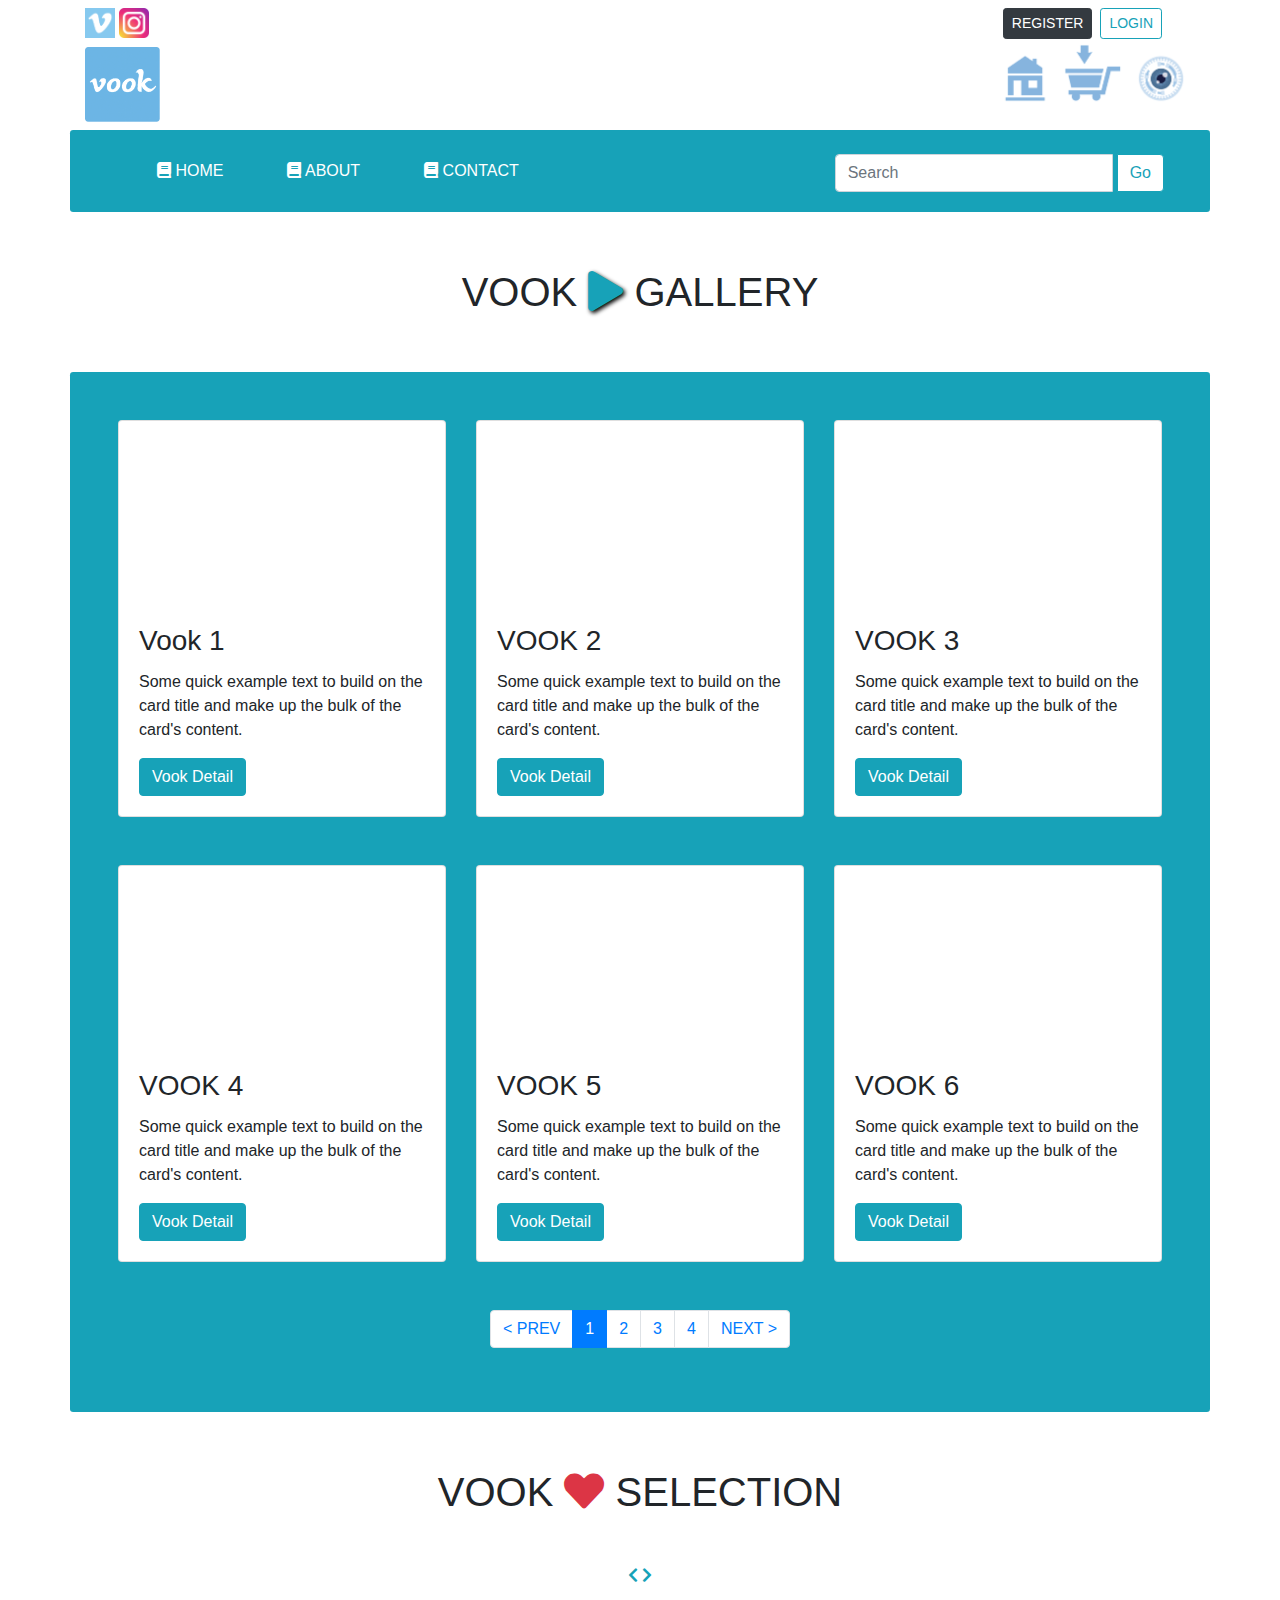
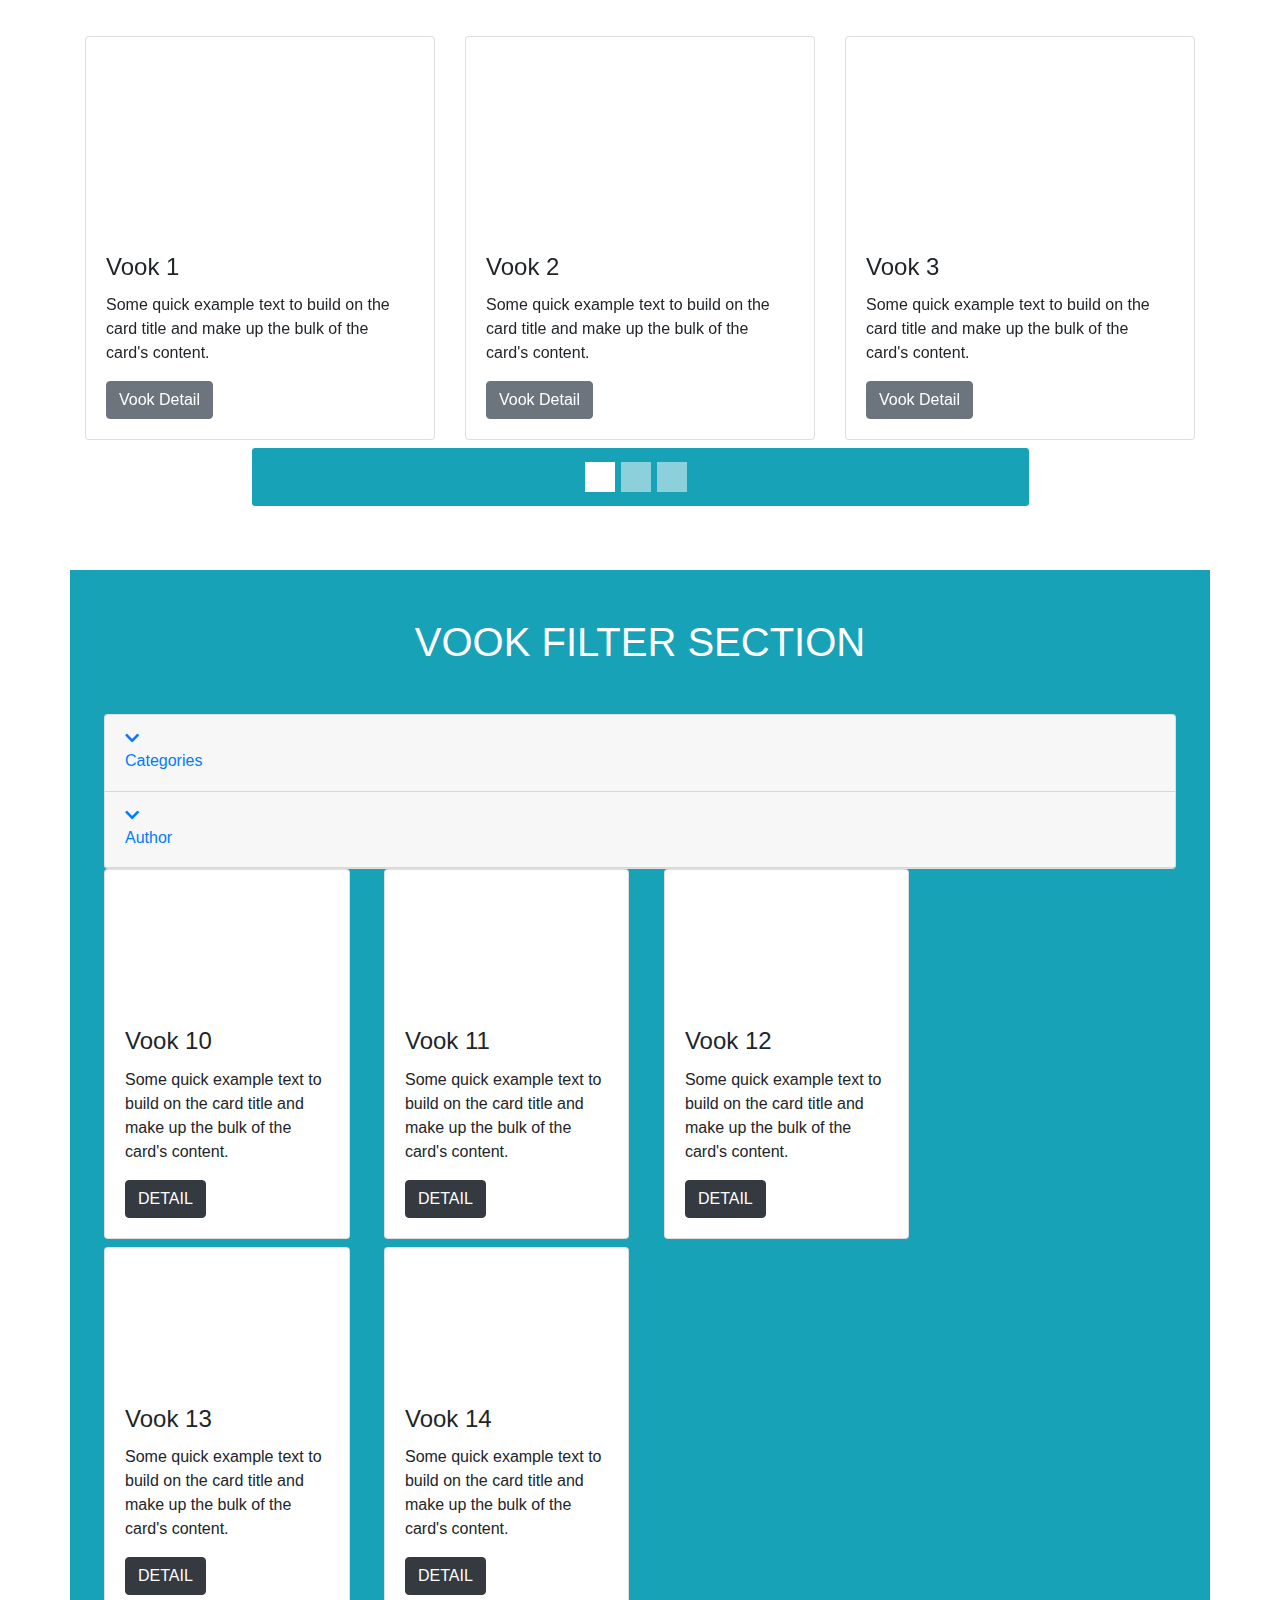
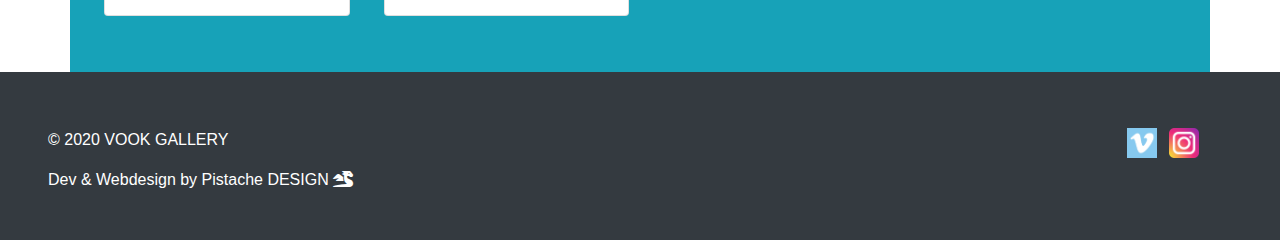
<file: vook_codesandbox/index.html>
<!DOCTYPE html>
<html>
<head>
	<title>Vook Boot Web</title>
	<meta charset="utf-8">
	<meta name="author" content="anahi reig mendoza">
	<meta name="viewport" content="width=device-width, initial-scale=1, shrink-to-fit=no">
	<meta http-equiv="x-ua-compatible" content="ie-edge">
	<link rel="stylesheet" type="text/css" href="css/bootstrap.css">
	<link rel="stylesheet" href="https://use.fontawesome.com/releases/v5.7.0/css/all.css">
	<style>
		.carousel-indicators li {
			height:30px;
		}
	</style>
</head>
<body>



	<!------------------------------- EMPIEZA EL CONTENIDO ------------------------------->

	<div class="container" id="head-vook">
		<div class="row">
			<div class="col-2 pt-2" id="rrss-icos">
				<a href="https://www.vimeo.com" target="_blank"><img src="img/logo_vimeo.png" alt="logo vimeo" width="30" height="30"/></a>
				<a href="https://www.instagram.com" target="_blank"><img src="img/logo_instagram.png" alt="logo instagram" width="30" height="30"/></a>
			</div>
			<div class="col-10 pt-2 pr-5 pl-5" id="user-panel">
				<button type="button" class="btn btn-sm btn-outline-info float-right ml-2" data-toggle="modal" data-target="#modal-login">LOGIN</button>
				<div class="modal fade" id="modal-login" role="dialog">
					<div class="modal-dialog">
						<div class="modal-content">

							<!--  CABECERA  -->
							<div class="modal-header">
								<h4 class="modal-title">LOG IN</h4>
								<button type="button" class="close" data-dismiss="modal">&times;</button>
							</div>

							<!--  CUERPO  -->
							<div class="modal-body">
								<form class="form-signin">
									<div class="text-center mb-4">
										<h1 class="h3 mb-3 font-weight-normal">Welcome Vook</h1>
									</div>
									
									<label class="sr-only" for="inlineFormInputGroupUsername2">Username</label>
									<div class="input-group mb-2 mr-sm-2">
										<div class="input-group-prepend">
											<div class="input-group-text">@</div>
										</div>
										<input type="text" class="form-control" id="inlineFormInputGroupUsername2" placeholder="Username">
									</div>
									<div class="form-label-group pb-2">
										<input type="password" id="inputPassword" class="form-control" placeholder="Password" required>
									</div>
									<div class="checkbox mb-3">
										<label><input type="checkbox" value="remember me"> Remember me</label>
										<button class="btn btn-lg btn-info btn-block mt-2 mb-2" type="submit">Sign in</button>
									</div>
								</form>
							</div>

							<!--  PIE DE MODAL  -->
							<div class="modal-footer">
								<button type="button" class="btn btn-lg btn-warning btn-block mt-2 mb-2" data-dismiss="modal">Forgot password</button>
							</div>

						</div>
					</div>
				</div>
				<button type="button" class="btn btn-sm btn-dark float-right" data-toggle="modal" data-target="#modal-register">REGISTER</button>
				<div class="modal fade" id="modal-register">
					<div class="modal-dialog">
						<div class="modal-content">

							<!--  CABECERA  -->

							<div class="modal-header">
								<h4 class="modal-title">REGISTER</h4>
								<button type="button" class="close" data-dismiss="modal">&times;</button>
							</div>
							<!--  CUERPO  -->

							<div class="modal-body">
								<form class="form-signin">
									<div class="text-center mb-4">
										<h1 class="h3 mb-3 font-weight-normal">Create Account</h1>
									</div>
									<div class="form-label-group pb-2">
										<input type="password" id="userName" class="form-control" placeholder="Name" required>
									</div>
									<label class="sr-only" for="inlineFormInputGroupUsername2">Username</label>
									<div class="input-group mb-2 mr-sm-2">
										<div class="input-group-prepend">
											<div class="input-group-text">@</div>
										</div>
										<input type="text" class="form-control" id="inlineFormInputGroupUsername2" placeholder="Username">
									</div>
									

									<div class="form-label-group pb-2">
										<input type="email" id="inputEmail" class="form-control" placeholder="Email address" required autofocus>
									</div>
									<div class="form-label-group pb-2">
										<input type="password" id="inputPassword" class="form-control" placeholder="Password" required>
									</div>
									<div class="form-label-group pb-2">
										<input type="password" id="inputPasswordConfirm" class="form-control" placeholder="Confirm Password" required>
									</div>
									
									<div class="checkbox mb-3">
										<label><input type="checkbox" value="remember me"> Email me about upcoming deals!</label>
										<button class="btn btn-lg btn-info btn-block mt-2 mb-2" type="submit">Create Account</button>
										<p>
											By identifying you accept our <a href="#">Terms of use and sale.</a> See our <a href="#">Privacy Notice</a>, our <a href="#">Cookie Notice</a> and our <a href="#">Notice on advertising based on the interests of the user.</a></p>
										</div>
									</form>
								</div>

								<!--  PIE DE MODAL  -->
								<div class="modal-footer">
									<button type="button" class="btn btn-lg btn-white btn-outline-info btn-block mt-2 mb-2" data-dismiss="modal">Already have an account? Log in</button>
								</div>

							</div>
						</div>
					</div>
				</div>

			</div>
			<div class="row">
				<div class="col-2 pt-2 pb-2" id="vook_logo">
					<a href="#"><img src="img/vook_logo.png" width="75" height="75"></a>		
				</div>
				<div class="col-10" id="user-panel">
					<a id="account" href="account.html"><img src="img/account.png" alt="Account" width="68" height="68" class="float-right"></a>
					<a id="shop-card" href="shop_card.html"><img src="img/shop_card.png" alt="Shop Card" width="68" height="68" class="float-right"></a>
					<a id="shop-location" href="shop_location.html"><img src="img/shop_location.png" alt="Shop location" width="68" height="68" class="float-right"></a>
				</div>
			</div>	
		</div>

		<div class="container bg-info rounded-sm" id="menu_vook">
			<div class="row">
				<div class="col">
					<nav class="navbar navbar-expand-md navbar-dark mb-2">

						<button class="navbar-toggler" type="button" data-toggle="collapse" data-target="#home">
							<span class="navbar-toggler-icon"></span>
						</button>

						<div class="collapse navbar-collapse" id="home">
							<ul class="navbar-nav pt-2 pr-5 pl-5 mr-auto">
								<li class="nav-item pr-5"><a href="index.html" class="nav-link text-white"><i class="fa fa-book"></i> HOME</a></li>
								<li class="nav-item pr-5"><a href="about.html" class="nav-link text-white"><i class="fa fa-book"></i> ABOUT</a></li>
								<li class="nav-item pr-5"><a href="contact.html" class="nav-link text-white"><i class="fa fa-book"></i></i> CONTACT</a></li>
							</ul>
							<div class="col-xs-12 col-sm-12 col-md-4 col-lg-4 col-xl-4 input-group mb-1 pt-2 float-right">
								<input type="text" class="form-control mt-2" placeholder="Search">
								<div class="input-group-append ml-1 mt-2">
									<button class="btn btn-outline-info bg-white" type="submit">Go</button>
								</div>
							</div>
						</div>
					</nav>
				</div>
			</div>
		</div>


		<!------------------------------- GALLERY ------------------------------->
		
		<div class="container mt-2 mb-5" id="vook_selection">
			<div class="row">
				<div class="col pt-5">
					<h1 class="text-center">VOOK <i class="fas fa-play text-info" style="text-shadow:2px 2px 4px #000000"></i> GALLERY</a></h1>
				</div>
			</div>
		</div>


		<div class="container bg-info mt-5 pb-5 pr-5 pl-5 rounded-sm" id="vook_gallery">
			<div class="row">
				<div class="col-12 col-sm-12 col-md-6 col-lg-4 col-xl-4 pt-5">
					<div class="card rounded-botton">
						<div class="embed-responsive embed-responsive-16by9">
							<iframe class="embed-responsive-item" src="https://player.vimeo.com/video/37660220"></iframe>
						</div>

						<div class="card-body bg-outline-info">
							<h3 class="card-title">Vook 1</h3>
							<p class="card-text">Some quick example text to build on the card title and make up the bulk of the card's content.</p>
							<button type="button" href="#" class="btn btn-info btn-md"><span class="glyphicon glyphicon-book glyphicon-info"></span> Vook Detail</button>
						</div>		
					</div>	
				</div>
				<div class="col-12 col-sm-12 col-md-6 col-lg-4 col-xl-4 pt-5">
					<div class="card">
						<div class="embed-responsive embed-responsive-16by9">
							<iframe class="embed-responsive-item" src="https://player.vimeo.com/video/37660220"></iframe>
						</div>

						<div class="card-body bg-outline-info">
							<h3 class="card-title">VOOK 2</h3>
							<p class="card-text">Some quick example text to build on the card title and make up the bulk of the card's content.</p>
							<button type="button" href="#" class="btn btn-info btn-md"><span class="glyphicon glyphicon-book glyphicon-info"></span> Vook Detail</button>
						</div>		
					</div>	
				</div>
				<div class="col-12 col-sm-12 col-md-6 col-lg-4 col-xl-4 pt-5">
					<div class="card">
						<div class="embed-responsive embed-responsive-16by9">
							<iframe class="embed-responsive-item" src="https://player.vimeo.com/video/37660220"></iframe>
						</div>

						<div class="card-body bg-outline-info">
							<h3 class="card-title">VOOK 3</h3>
							<p class="card-text">Some quick example text to build on the card title and make up the bulk of the card's content.</p>
							<button type="button" href="#" class="btn btn-info btn-md"><span class="glyphicon glyphicon-book glyphicon-info"></span> Vook Detail</button>
						</div>		
					</div>	
				</div>
				<div class="col-12 col-sm-12 col-md-6 col-lg-4 col-xl-4 pt-5">
					<div class="card">
						<div class="embed-responsive embed-responsive-16by9">
							<iframe class="embed-responsive-item" src="https://player.vimeo.com/video/37660220"></iframe>
						</div>

						<div class="card-body bg-outline-info">
							<h3 class="card-title">VOOK 4</h3>
							<p class="card-text">Some quick example text to build on the card title and make up the bulk of the card's content.</p>
							<button type="button" href="#" class="btn btn-info btn-md"><span class="glyphicon glyphicon-book glyphicon-info"></span> Vook Detail</button>
						</div>		
					</div>	
				</div>
				<div class="col-12 col-sm-12 col-md-6 col-lg-4 col-xl-4 pt-5">
					<div class="card">
						<div class="embed-responsive embed-responsive-16by9">
							<iframe class="embed-responsive-item" src="https://player.vimeo.com/video/37660220"></iframe>
						</div>

						<div class="card-body bg-outline-info">
							<h3 class="card-title">VOOK 5</h3>
							<p class="card-text">Some quick example text to build on the card title and make up the bulk of the card's content.</p>
							<button type="button" href="#" class="btn btn-info btn-md"><span class="glyphicon glyphicon-book glyphicon-info"></span> Vook Detail</button>
						</div>		
					</div>	
				</div>
				<div class="col-12 col-sm-12 col-md-6 col-lg-4 col-xl-4 pt-5">
					<div class="card">
						<div class="embed-responsive embed-responsive-16by9">
							<iframe class="embed-responsive-item" src="https://player.vimeo.com/video/37660220"></iframe>
						</div>

						<div class="card-body bg-outline-info">
							<h3 class="card-title">VOOK 6</h3>
							<p class="card-text">Some quick example text to build on the card title and make up the bulk of the card's content.</p>
							<button type="button" href="#" class="btn btn-info btn-md"><span class="glyphicon glyphicon-book glyphicon-info"></span> Vook Detail</button>
						</div>		
					</div>	
				</div>
				<ul class="pagination pagination-md mx-auto pt-5">
					<li class="page-item"><a href="#" class="page-link"> < PREV</a></li>
					<li class="page-item active"><a href="#" class="page-link">1</a></li>
					<li class="page-item"><a href="#" class="page-link">2</a></li>
					<li class="page-item"><a href="#" class="page-link">3</a></li>
					<li class="page-item"><a href="#" class="page-link">4</a></li>
					<li class="page-item"><a href="#" class="page-link"> NEXT > </a></li>

				</ul>
			</div>
		</div>


		<!------------------------------- VOOK SELECTION ------------------------------->
		<!--Controls-->

		<div class="container mt-2 mb-5 h-100" id="vook_selection">
			<div class="row">
				<div class="col pt-5">
					<h1 class="text-center">VOOK <i class="fas fa-heart text-danger"></i> SELECTION</a></h1>

					<!--Carousel Wrapper-->
					<div id="multi-item-example" class="carousel slide carousel-multi-item mt-5" data-ride="carousel">

						<!--Controls-->
						<div class="controls-top text-center pb-5">
							<a class="btn-floating btn-outline-info waves-effect waves-light" href="#multi-item-example" data-slide="prev"><i class="fas fa-chevron-left"></i></a>
							<a class="btn-floating btn-outline-info waves-effect waves-light" href="#multi-item-example" data-slide="next"><i class="fas fa-chevron-right"></i></a>
						</div>
						<!--/.Controls-->


						<!--Slides-->
						<div class="carousel-inner" role="listbox">

							<!--First slide-->
							<div class="carousel-item active">

								<div class="row">
									<div class="col-md-4">
										<div class="card mb-2">
											<div class="embed-responsive embed-responsive-16by9">
												<iframe class="embed-responsive-item" src="https://player.vimeo.com/video/37660220"></iframe>
											</div>
											<div class="card-body bg-outline-info">
												<h4 class="card-title">Vook 1</h4>
												<p class="card-text">Some quick example text to build on the card title and make up the bulk of the card's content.</p>
												<button type="button" href="#" class="btn btn-secondary btn-md"><span class="glyphicon glyphicon-book glyphicon-info"></span> Vook Detail</button>
											</div>		
										</div>
									</div>

									<div class="col-md-4 clearfix d-none d-md-block">
										<div class="card mb-2">
											<div class="embed-responsive embed-responsive-16by9">
												<iframe class="embed-responsive-item" src="https://player.vimeo.com/video/37660220"></iframe>
											</div>
											<div class="card-body bg-outline-info">
												<h4 class="card-title">Vook 2</h4>
												<p class="card-text">Some quick example text to build on the card title and make up the bulk of the card's content.</p>
												<button type="button" href="#" class="btn btn-secondary btn-md"><span class="glyphicon glyphicon-book glyphicon-info"></span> Vook Detail</button>
											</div>		
										</div>
									</div>

									<div class="col-md-4 clearfix d-none d-md-block">
										<div class="card mb-2">
											<div class="embed-responsive embed-responsive-16by9">
												<iframe class="embed-responsive-item" src="https://player.vimeo.com/video/37660220"></iframe>
											</div>
											<div class="card-body bg-outline-info">
												<h4 class="card-title">Vook 3</h4>
												<p class="card-text">Some quick example text to build on the card title and make up the bulk of the card's content.</p>
												<button type="button" href="#" class="btn btn-secondary btn-md"><span class="glyphicon glyphicon-book glyphicon-info"></span> Vook Detail</button>
											</div>		
										</div>
									</div>
								</div>

							</div>
							<!--/.First slide-->

							<!--Second slide-->
							<div class="carousel-item">

								<div class="row">
									<div class="col-md-4">
										<div class="card mb-2">
											<div class="embed-responsive embed-responsive-16by9">
												<iframe class="embed-responsive-item" src="https://player.vimeo.com/video/37660220"></iframe>
											</div>
											<div class="card-body bg-outline-info">
												<h4 class="card-title">Vook 4</h4>
												<p class="card-text">Some quick example text to build on the card title and make up the bulk of the card's content.</p>
												<button type="button" href="#" class="btn btn-secondary btn-md"><span class="glyphicon glyphicon-book glyphicon-info"></span> Vook Detail</button>
											</div>		
										</div>
									</div>

									<div class="col-md-4 clearfix d-none d-md-block">
										<div class="card mb-2">
											<div class="embed-responsive embed-responsive-16by9">
												<iframe class="embed-responsive-item" src="https://player.vimeo.com/video/37660220"></iframe>
											</div>
											<div class="card-body bg-outline-info">
												<h4 class="card-title">Vook 5</h4>
												<p class="card-text">Some quick example text to build on the card title and make up the bulk of the card's content.</p>
												<button type="button" href="#" class="btn btn-secondary btn-md"><span class="glyphicon glyphicon-book glyphicon-info"></span> Vook Detail</button>
											</div>		
										</div>
									</div>

									<div class="col-md-4 clearfix d-none d-md-block">
										<div class="card mb-2">
											<div class="embed-responsive embed-responsive-16by9">
												<iframe class="embed-responsive-item" src="https://player.vimeo.com/video/37660220"></iframe>
											</div>
											<div class="card-body bg-outline-info">
												<h4 class="card-title">Vook 6</h4>
												<p class="card-text">Some quick example text to build on the card title and make up the bulk of the card's content.</p>
												<button type="button" href="#" class="btn btn-secondary btn-md"><span class="glyphicon glyphicon-book glyphicon-info"></span> Vook Detail</button>
											</div>		
										</div>
									</div>
								</div>

							</div>
							<!--/.Second slide-->

							<!--Third slide-->
							<div class="carousel-item">

								<div class="row">
									<div class="col-md-4">
										<div class="card mb-2">
											<div class="embed-responsive embed-responsive-16by9">
												<iframe class="embed-responsive-item" src="https://player.vimeo.com/video/37660220"></iframe>
											</div>
											<div class="card-body bg-outline-info">
												<h4 class="card-title">Vook 7</h4>
												<p class="card-text">Some quick example text to build on the card title and make up the bulk of the card's content.</p>
												<button type="button" href="#" class="btn btn-secondary btn-md"><span class="glyphicon glyphicon-book glyphicon-info"></span> Vook Detail</button>
											</div>		
										</div>
									</div>

									<div class="col-md-4 clearfix d-none d-md-block">
										<div class="card mb-2">
											<div class="embed-responsive embed-responsive-16by9">
												<iframe class="embed-responsive-item" src="https://player.vimeo.com/video/37660220"></iframe>
											</div>
											<div class="card-body bg-outline-info">
												<h4 class="card-title">Vook 8</h4>
												<p class="card-text">Some quick example text to build on the card title and make up the bulk of the card's content.</p>
												<button type="button" href="#" class="btn btn-secondary btn-md"><span class="glyphicon glyphicon-book glyphicon-info"></span> Vook Detail</button>
											</div>		
										</div>
									</div>

									<div class="col-md-4 clearfix d-none d-md-block">
										<div class="card mb-2">
											<div class="embed-responsive embed-responsive-16by9">
												<iframe class="embed-responsive-item" src="https://player.vimeo.com/video/37660220"></iframe>
											</div>
											<div class="card-body bg-outline-info">
												<h4 class="card-title">Vook 9</h4>
												<p class="card-text">Some quick example text to build on the card title and make up the bulk of the card's content.</p>
												<button type="button" href="#" class="btn btn-secondary btn-md"><span class="glyphicon glyphicon-book glyphicon-info"></span> Vook Detail</button>
											</div>		
										</div>
									</div>
								</div>

							</div>
							<!--/.Third slide-->

						</div>
						<!--/.Slides-->

						<!--Indicators-->
						<ol class="carousel-indicators btn-info position-relative btn-sm">
							<li data-target="#multi-item-example" data-slide-to="0" class="active"></li>
							<li data-target="#multi-item-example" data-slide-to="1"></li>
							<li data-target="#multi-item-example" data-slide-to="2"></li>
						</ol>
						<!--/.Indicators-->

					</div>
					<!--/.Carousel Wrapper-->

				</div>
			</div>
		</div>

		<!------------------------------- VOOK FILTER ------------------------------->

		<div class="container bg-info mt-2 pb-5 pr-1 pl-1" id="vook_filter_gallery">
			<div class="row">
				<div class="col pt-5">
					<h1 class="text-center text-white"> VOOK </span> FILTER SECTION</h1>
					<div class="container mt-5" id="filter-selector">
						<div class="col d-inline-block mt-5 m-auto">
							<div class="card">
								<article class="filter-group">
									<header class="card-header"> <a href="#" data-toggle="collapse" data-target="#collapse_aside1" data-abc="true" aria-expanded="false" class="collapsed"> <i class="icon-control fa fa-chevron-down"></i>
										<h6 class="title">Categories </h6>
									</a> </header>
									<div class="filter-content collapse" id="collapse_aside1" style="">
										<div class="card-body">
											<ul class="list-menu">
												<li><a href="#" data-abc="true">Classic </a></li>
												<li><a href="#" data-abc="true">Design </a></li>
												<li><a href="#" data-abc="true">Fiction </a></li>
												<li><a href="#" data-abc="true">Thrillers </a></li>
												<li><a href="#" data-abc="true">Romance </a></li>
											</ul>
										</div>
									</div>
								</article>
								<article class="filter-group">
									<header class="card-header"> <a href="#" data-toggle="collapse" data-target="#collapse_aside2" data-abc="true" aria-expanded="false" class="collapsed"> <i class="icon-control fa fa-chevron-down"></i>
										<h6 class="title">Author </h6>
									</a> </header>
									<div class="filter-content collapse" id="collapse_aside2" style="">
										<div class="card-body">
											<ul class="list-menu">
												<li><a href="#" data-abc="true">Garth Williams </a></li>
												<li><a href="#" data-abc="true">William Shakespeare </a></li>
												<li><a href="#" data-abc="true">Marlo Morgan </a></li>
												<li><a href="#" data-abc="true">Yann Martel </a></li>
												<li><a href="#" data-abc="true">Robert Louis Stevenson </a></li>
											</ul>
										</div>
									</div>
								</article>
							</div>

						</div>
						<div class="col-md-3 d-inline-block m-auto">
							<div class="card mb-2">
								<div class="embed-responsive embed-responsive-16by9">
									<iframe class="embed-responsive-item" src="https://player.vimeo.com/video/37660220"></iframe>
								</div>
								<div class="card-body bg-outline-info">
									<h4 class="card-title">Vook 10</h4>
									<p class="card-text">Some quick example text to build on the card title and make up the bulk of the card's content.</p>
									<button type="button" href="#" class="btn btn-dark">DETAIL</button>
								</div>		
							</div>
						</div>
						<div class="col-md-3 d-inline-block m-auto">
							<div class="card mb-2">
								<div class="embed-responsive embed-responsive-16by9">
									<iframe class="embed-responsive-item" src="https://player.vimeo.com/video/37660220"></iframe>
								</div>
								<div class="card-body bg-outline-info">
									<h4 class="card-title">Vook 11</h4>
									<p class="card-text">Some quick example text to build on the card title and make up the bulk of the card's content.</p>
									<button type="button" href="#" class="btn btn-dark">DETAIL</button>
								</div>		
							</div>
						</div>
						<div class="col-md-3 d-inline-block m-auto">
							<div class="card mb-2">
								<div class="embed-responsive embed-responsive-16by9">
									<iframe class="embed-responsive-item" src="https://player.vimeo.com/video/37660220"></iframe>
								</div>
								<div class="card-body bg-outline-info">
									<h4 class="card-title">Vook 12</h4>
									<p class="card-text">Some quick example text to build on the card title and make up the bulk of the card's content.</p>
									<button type="button" href="#" class="btn btn-dark">DETAIL</button>
								</div>		
							</div>
						</div>
						<div class="col-md-3 d-inline-block m-auto">
							<div class="card mb-2">
								<div class="embed-responsive embed-responsive-16by9">
									<iframe class="embed-responsive-item" src="https://player.vimeo.com/video/37660220"></iframe>
								</div>
								<div class="card-body bg-outline-info">
									<h4 class="card-title">Vook 13</h4>
									<p class="card-text">Some quick example text to build on the card title and make up the bulk of the card's content.</p>
									<button type="button" href="#" class="btn btn-dark">DETAIL</button>
								</div>		
							</div>
						</div>
						<div class="col-md-3 d-inline-block m-auto">
							<div class="card mb-2">
								<div class="embed-responsive embed-responsive-16by9">
									<iframe class="embed-responsive-item" src="https://player.vimeo.com/video/37660220"></iframe>
								</div>
								<div class="card-body bg-outline-info">
									<h4 class="card-title">Vook 14</h4>
									<p class="card-text">Some quick example text to build on the card title and make up the bulk of the card's content.</p>
									<button type="button" href="#" class="btn btn-dark">DETAIL</button>
								</div>		
							</div>
						</div>
					</div>



				</div>
			</div>
		</div>


		<!------------------------------- FOOTER ------------------------------->


		<footer class="bg-dark text-white p-5">
			<div class="row">
				<div class="col pt-2 float-left" id="vook-copyright">
					<p>&#169; 2020 VOOK GALLERY</p>
					Dev & Webdesign by <a id="webdesigner-footer" href="http://wwww.pistachedesign.com" class="text-center text-white">Pistache DESIGN <i class="fas fa-dragon" style="font-size:16px;"></i>
					</a>
				</div>
				<div class="col pt-2 pr-5 pl-5 float-right text-right" id="rrss-icos">
					<a href="https://www.vimeo.com" target="_blank"><img src="img/logo_vimeo.png" alt="logo vimeo" width="30" height="30"/></a>
					<a href="https://www.instagram.com" target="_blank" class="pl-2"><img src="img/logo_instagram.png" alt="logo instagram" width="30" height="30"/></a>
				</div>
			</div>
		</footer>


		<!------------------------------- ACABA EL CONTENIDO ------------------------------->

		<script src="js/jquery-3.4.1.slim.min.js"></script>
		<script src="js/popper.min.js"></script>
		<script src="js/bootstrap.min.js"></script>

	</body>
	</html>
</file>
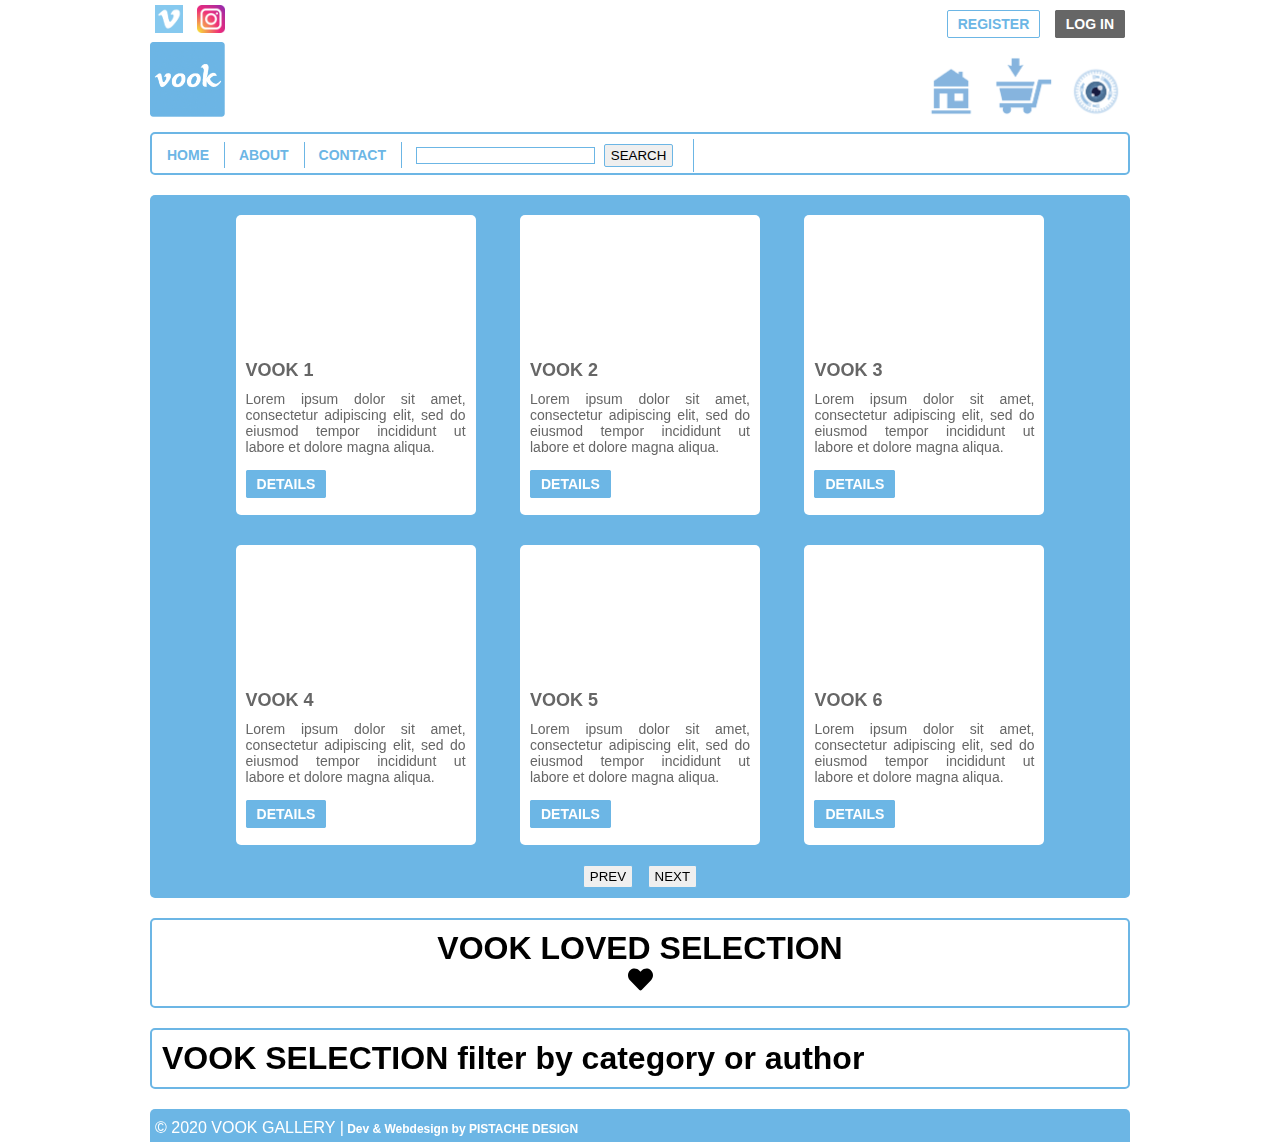
<file: VookWeb/index.html>
<!DOCTYPE html>
<html lang="eng">

<head>
    <meta charset="UTF-8">
    <meta name="author" content="anahi reig mendoza">
    <meta name="description" content="vook gallerie">
    <meta name="viewport" content="width=device-width, initial-scale=1.0">
    <title>vook</title>
    <link rel="stylesheet" href="vook.css">
</head>

<body>

    <header>
        <div id="topbar">
            <a href="https://www.vimeo.com"><img src="img/logo_vimeo.png" alt="logo_vimeo_rrss" width="28" height="28" style="padding:5px"/></a>
            <a href="https://www.instagram.com"><img src="img/logo_instagram.png" alt="logo_instagram" width="28" height="28" style="padding:5px"/></a>
            <div id="user-button">
                <a id="registry" href="register.html">REGISTER</a>
                <a id="login" href="login.html">LOG IN</a>
            </div>
        </div>
        <a id="logo-header" href="#"><img src="img/vook_logo.png" width="75" height="75"></a>
        <div id="user-panel">
            <a id="shop-location" href="shop_location.html"><img src="img/shop_location.png" alt="Shop location" width="68" height="68"></a>
            <a id="shop-card" href="shop_card.html"><img src="img/shop_card.png" alt="Shop Card" width="68" height="68"></a>
            <a id="account" href="account.html"><img src="img/account.png" alt="Account" width="68" height="68"></a>
        </div>    
    </header>

    <nav>
        <ul>
            <li><a href="index.html">HOME</a></li>
            <li><a href="about.html">ABOUT</a></li>
            <li><a href="contact.html">CONTACT</a></li>
            <li><input list="search">
                <datalist id="search">
                    <option>VOOK 1</option>
                    <option>VOOK 2</option>
                    <option>VOOK 3</option>
                    <option>VOOK 4</option>
                </datalist>
                <button type="submit">SEARCH</button>
            </li>
        </ul>
    </nav>

    <section>
        <article>
            <div class="vook-gallery-container">
                <div class="row">
                    <div class="col-sm-4">
                        <aside>
                            <iframe src="https://player.vimeo.com/video/37660220" width="240" height="136" frameborder="0" allow="autoplay; fullscreen" allowfullscreen></iframe>
                        </aside>
                        <h3 class="vook-title">VOOK 1</h3>
                        <p class="vook-text-intro">Lorem ipsum dolor sit amet, consectetur adipiscing elit, sed do eiusmod tempor incididunt ut labore et dolore magna aliqua.</p>
                        <a class="vook-detail" href="vook1.html">DETAILS</a>
                    </div>
                    <div class="col-sm-4">
                        <aside>
                            <iframe src="https://player.vimeo.com/video/37660220" width="240" height="136" frameborder="0" allow="autoplay; fullscreen" allowfullscreen></iframe>
                        </aside>
                        <h3 class="vook-title">VOOK 2</h3>
                        <p class="vook-text-intro">Lorem ipsum dolor sit amet, consectetur adipiscing elit, sed do eiusmod tempor incididunt ut labore et dolore magna aliqua.</p>
                        <a class="vook-detail" href="vook2.html">DETAILS</a>
                    </div>
                    <div class="col-sm-4">
                        <aside>
                            <iframe src="https://player.vimeo.com/video/37660220" width="240" height="136" frameborder="0" allow="autoplay; fullscreen" allowfullscreen></iframe>
                        </aside>
                        <h3 class="vook-title">VOOK 3</h3>
                        <p class="vook-text-intro">Lorem ipsum dolor sit amet, consectetur adipiscing elit, sed do eiusmod tempor incididunt ut labore et dolore magna aliqua.</p>
                        <a class="vook-detail" href="vook3.html">DETAILS</a>
                    </div>
                    <div class="col-sm-4">
                        <aside>
                            <iframe src="https://player.vimeo.com/video/37660220" width="240" height="136" frameborder="0" allow="autoplay; fullscreen" allowfullscreen></iframe>
                        </aside>
                        <h3 class="vook-title">VOOK 4</h3>
                        <p class="vook-text-intro">Lorem ipsum dolor sit amet, consectetur adipiscing elit, sed do eiusmod tempor incididunt ut labore et dolore magna aliqua.</p>
                        <a class="vook-detail" href="vook4.html">DETAILS</a>
                    </div>
                    <div class="col-sm-4">
                        <aside>
                            <iframe src="https://player.vimeo.com/video/37660220" width="240" height="136" frameborder="0" allow="autoplay; fullscreen" allowfullscreen></iframe>
                        </aside>
                        <h3 class="vook-title">VOOK 5</h3>
                        <p class="vook-text-intro">Lorem ipsum dolor sit amet, consectetur adipiscing elit, sed do eiusmod tempor incididunt ut labore et dolore magna aliqua.</p>
                        <a class="vook-detail" href="vook5.html">DETAILS</a>
                    </div>
                    <div class="col-sm-4">
                        <aside>
                            <iframe src="https://player.vimeo.com/video/37660220" width="240" height="136" frameborder="0" allow="autoplay; fullscreen" allowfullscreen></iframe>
                        </aside>
                        <h3 class="vook-title">VOOK 6</h3>
                        <p class="vook-text-intro">Lorem ipsum dolor sit amet, consectetur adipiscing elit, sed do eiusmod tempor incididunt ut labore et dolore magna aliqua.</p>
                        <a class="vook-detail" href="vook6.html">DETAILS</a>
                    </div>
                </div>
                <div id="gallery-control-bar">
                    <button type="submit">PREV</button>
                    <button type="submit">NEXT</button>
                </div>
            </div>
        </article>
    </section>

    <div class="vook-loved-selection">
        <h1>VOOK LOVED SELECTION</h1>
        <img src="img/heart-solid.svg" alt="Heart icon" width="25" height="25">
    </div>

    <section>
        <article>
            <div class="vook-gallery-filter">
                <h1>VOOK SELECTION filter by category or author</h1>
            </div>
        </article>
    </section>

    <footer>
        <p>&#169; 2020 VOOK GALLERY |<a id="webdesigner-footer" href="http://wwww.pistachedesign.com"> Dev & Webdesign by PISTACHE DESIGN</a></p>
    </footer>

</body>

</html>
</file>
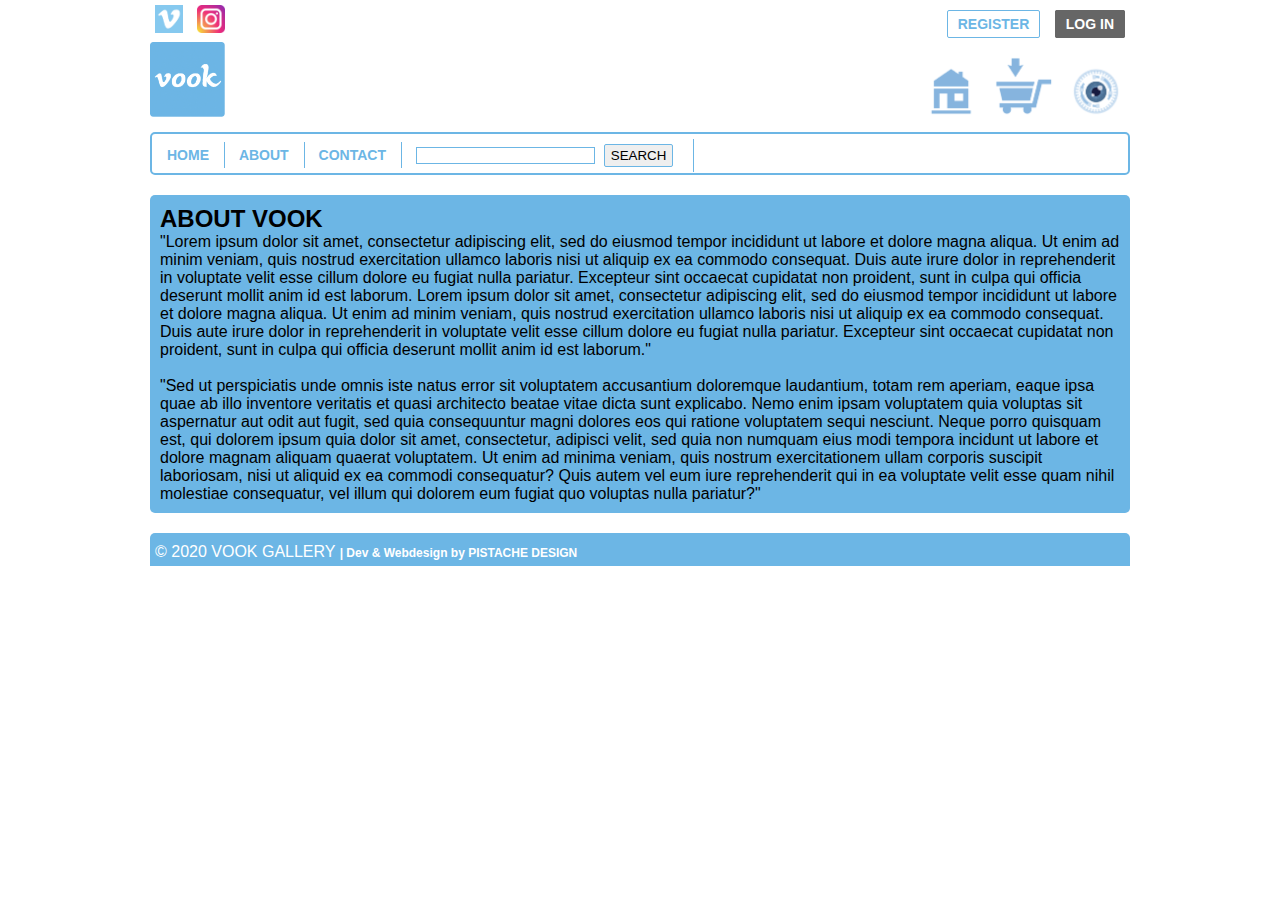
<file: VookWeb/about.html>
<!DOCTYPE html>
<html lang="eng">

<head>
    <meta charset="UTF-8">
    <meta name="author" content="anahi reig mendoza">
    <meta name="description" content="vook gallerie">
    <meta name="viewport" content="width=device-width, initial-scale=1.0">
    <title>vook</title>
    <link rel="stylesheet" href="vook.css">
    <style>
        .about-container {
            border-radius: 5px;
	        height: 100%;
            padding: 10px;
            margin-top: 20px;
            margin-bottom: 20px;
            text-align: left;
            background:  #6CB6E5;
        }
    </style>
</head>

<body>

    <header>
        <div id="topbar">
            <a href="https://www.vimeo.com"><img src="img/logo_vimeo.png" alt="logo_vimeo_rrss" width="28" height="28" style="padding:5px"/></a>
            <a href="https://www.instagram.com"><img src="img/logo_instagram.png" alt="logo_instagram" width="28" height="28" style="padding:5px"/></a>
            <div id="user-button">
                <a id="registry" href="register.html">REGISTER</a>
                <a id="login" href="login.html">LOG IN</a>
            </div>
        </div>
        <a id="logo-header" href="#"><img src="img/vook_logo.png" width="75" height="75"></a>
        <div id="user-panel">
            <a id="shop-location" href="shop_location.html"><img src="img/shop_location.png" alt="Shop location" width="68" height="68"></a>
            <a id="shop-card" href="shop_card.html"><img src="img/shop_card.png" alt="Shop Card" width="68" height="68"></a>
            <a id="account" href="account.html"><img src="img/account.png" alt="Account" width="68" height="68"></a>
        </div>    
    </header>

    <nav>
        <ul>
            <li><a href="index.html">HOME</a></li>
            <li><a href="about.html">ABOUT</a></li>
            <li><a href="contact.html">CONTACT</a></li>
            <li><input list="search">
                <datalist id="search">
                    <option>VOOK 1</option>
                    <option>VOOK 2</option>
                    <option>VOOK 3</option>
                    <option>VOOK 4</option>
                </datalist>
                <button type="submit">SEARCH</button>
            </li>
        </ul>
    </nav>

    <section>
        <article>
            <div class="about-container">
                <h2>ABOUT VOOK</h2>
                <p>"Lorem ipsum dolor sit amet, consectetur adipiscing elit, sed do eiusmod tempor incididunt ut labore et dolore magna aliqua. Ut enim ad minim veniam, quis nostrud exercitation ullamco laboris nisi ut aliquip ex ea commodo consequat. Duis aute irure dolor in reprehenderit in voluptate velit esse cillum dolore eu fugiat nulla pariatur. Excepteur sint occaecat cupidatat non proident, sunt in culpa qui officia deserunt mollit anim id est laborum. Lorem ipsum dolor sit amet, consectetur adipiscing elit, sed do eiusmod tempor incididunt ut labore et dolore magna aliqua. Ut enim ad minim veniam, quis nostrud exercitation ullamco laboris nisi ut aliquip ex ea commodo consequat. Duis aute irure dolor in reprehenderit in voluptate velit esse cillum dolore eu fugiat nulla pariatur. Excepteur sint occaecat cupidatat non proident, sunt in culpa qui officia deserunt mollit anim id est laborum."<br><br>"Sed ut perspiciatis unde omnis iste natus error sit voluptatem accusantium doloremque laudantium, totam rem aperiam, eaque ipsa quae ab illo inventore veritatis et quasi architecto beatae vitae dicta sunt explicabo. Nemo enim ipsam voluptatem quia voluptas sit aspernatur aut odit aut fugit, sed quia consequuntur magni dolores eos qui ratione voluptatem sequi nesciunt. Neque porro quisquam est, qui dolorem ipsum quia dolor sit amet, consectetur, adipisci velit, sed quia non numquam eius modi tempora incidunt ut labore et dolore magnam aliquam quaerat voluptatem. Ut enim ad minima veniam, quis nostrum exercitationem ullam corporis suscipit laboriosam, nisi ut aliquid ex ea commodi consequatur? Quis autem vel eum iure reprehenderit qui in ea voluptate velit esse quam nihil molestiae consequatur, vel illum qui dolorem eum fugiat quo voluptas nulla pariatur?"</p>
            </div>
        </article>
    </section>

    <footer>
        <p>&#169; 2020 VOOK GALLERY <a id="webdesigner-footer" href="http://wwww.pistachedesign.com">| Dev & Webdesign by PISTACHE DESIGN</a></p>
    </footer>

</body>

</html>
</file>
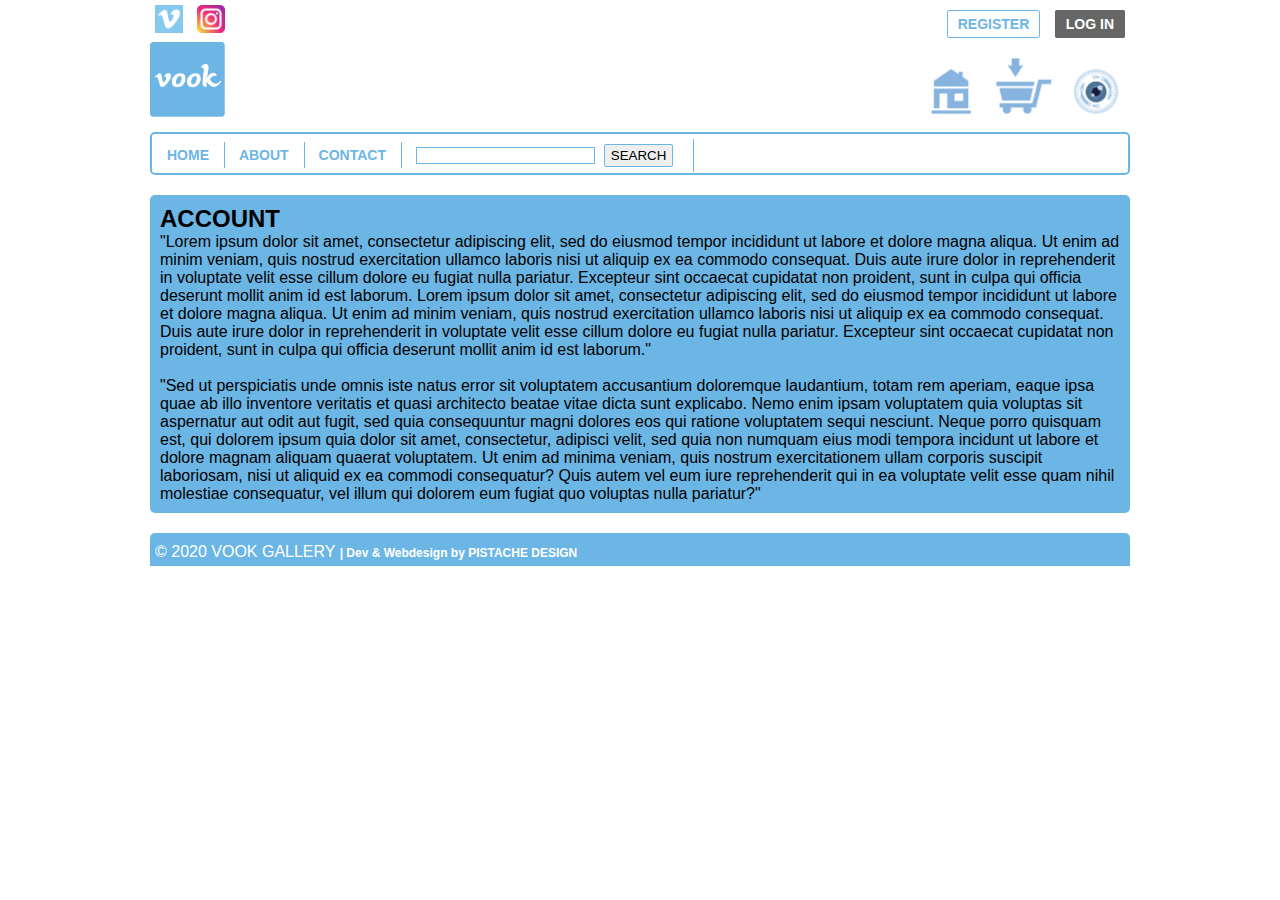
<file: VookWeb/account.html>
<!DOCTYPE html>
<html lang="eng">

<head>
    <meta charset="UTF-8">
    <meta name="author" content="anahi reig mendoza">
    <meta name="description" content="vook gallerie">
    <meta name="viewport" content="width=device-width, initial-scale=1.0">
    <title>vook</title>
    <link rel="stylesheet" href="vook.css">
    <style>
        .about-container {
            border-radius: 5px;
	        height: 100%;
            padding: 10px;
            margin-top: 20px;
            margin-bottom: 20px;
            text-align: left;
            background:  #6CB6E5;
        }
    </style>
</head>

<body>

    <header>
        <div id="topbar">
            <a href="https://www.vimeo.com"><img src="img/logo_vimeo.png" alt="logo_vimeo_rrss" width="28" height="28" style="padding:5px"/></a>
            <a href="https://www.instagram.com"><img src="img/logo_instagram.png" alt="logo_instagram" width="28" height="28" style="padding:5px"/></a>
            <div id="user-button">
                <a id="registry" href="register.html">REGISTER</a>
                <a id="login" href="login.html">LOG IN</a>
            </div>
        </div>
        <a id="logo-header" href="#"><img src="img/vook_logo.png" width="75" height="75"></a>
        <div id="user-panel">
            <a id="shop-location" href="shop_location.html"><img src="img/shop_location.png" alt="Shop location" width="68" height="68"></a>
            <a id="shop-card" href="shop_card.html"><img src="img/shop_card.png" alt="Shop Card" width="68" height="68"></a>
            <a id="account" href="account.html"><img src="img/account.png" alt="Account" width="68" height="68"></a>
        </div>    
    </header>

    <nav>
        <ul>
            <li><a href="index.html">HOME</a></li>
            <li><a href="about.html">ABOUT</a></li>
            <li><a href="contact.html">CONTACT</a></li>
            <li><input list="search">
                <datalist id="search">
                    <option>VOOK 1</option>
                    <option>VOOK 2</option>
                    <option>VOOK 3</option>
                    <option>VOOK 4</option>
                </datalist>
                <button type="submit">SEARCH</button>
            </li>
        </ul>
    </nav>

    <section>
        <article>
            <div class="about-container">
                <h2>ACCOUNT</h2>
                <p>"Lorem ipsum dolor sit amet, consectetur adipiscing elit, sed do eiusmod tempor incididunt ut labore et dolore magna aliqua. Ut enim ad minim veniam, quis nostrud exercitation ullamco laboris nisi ut aliquip ex ea commodo consequat. Duis aute irure dolor in reprehenderit in voluptate velit esse cillum dolore eu fugiat nulla pariatur. Excepteur sint occaecat cupidatat non proident, sunt in culpa qui officia deserunt mollit anim id est laborum. Lorem ipsum dolor sit amet, consectetur adipiscing elit, sed do eiusmod tempor incididunt ut labore et dolore magna aliqua. Ut enim ad minim veniam, quis nostrud exercitation ullamco laboris nisi ut aliquip ex ea commodo consequat. Duis aute irure dolor in reprehenderit in voluptate velit esse cillum dolore eu fugiat nulla pariatur. Excepteur sint occaecat cupidatat non proident, sunt in culpa qui officia deserunt mollit anim id est laborum."<br><br>"Sed ut perspiciatis unde omnis iste natus error sit voluptatem accusantium doloremque laudantium, totam rem aperiam, eaque ipsa quae ab illo inventore veritatis et quasi architecto beatae vitae dicta sunt explicabo. Nemo enim ipsam voluptatem quia voluptas sit aspernatur aut odit aut fugit, sed quia consequuntur magni dolores eos qui ratione voluptatem sequi nesciunt. Neque porro quisquam est, qui dolorem ipsum quia dolor sit amet, consectetur, adipisci velit, sed quia non numquam eius modi tempora incidunt ut labore et dolore magnam aliquam quaerat voluptatem. Ut enim ad minima veniam, quis nostrum exercitationem ullam corporis suscipit laboriosam, nisi ut aliquid ex ea commodi consequatur? Quis autem vel eum iure reprehenderit qui in ea voluptate velit esse quam nihil molestiae consequatur, vel illum qui dolorem eum fugiat quo voluptas nulla pariatur?"</p>
            </div>
        </article>
    </section>

    <footer>
        <p>&#169; 2020 VOOK GALLERY <a id="webdesigner-footer" href="http://wwww.pistachedesign.com">| Dev & Webdesign by PISTACHE DESIGN</a></p>
    </footer>

</body>

</html>
</file>
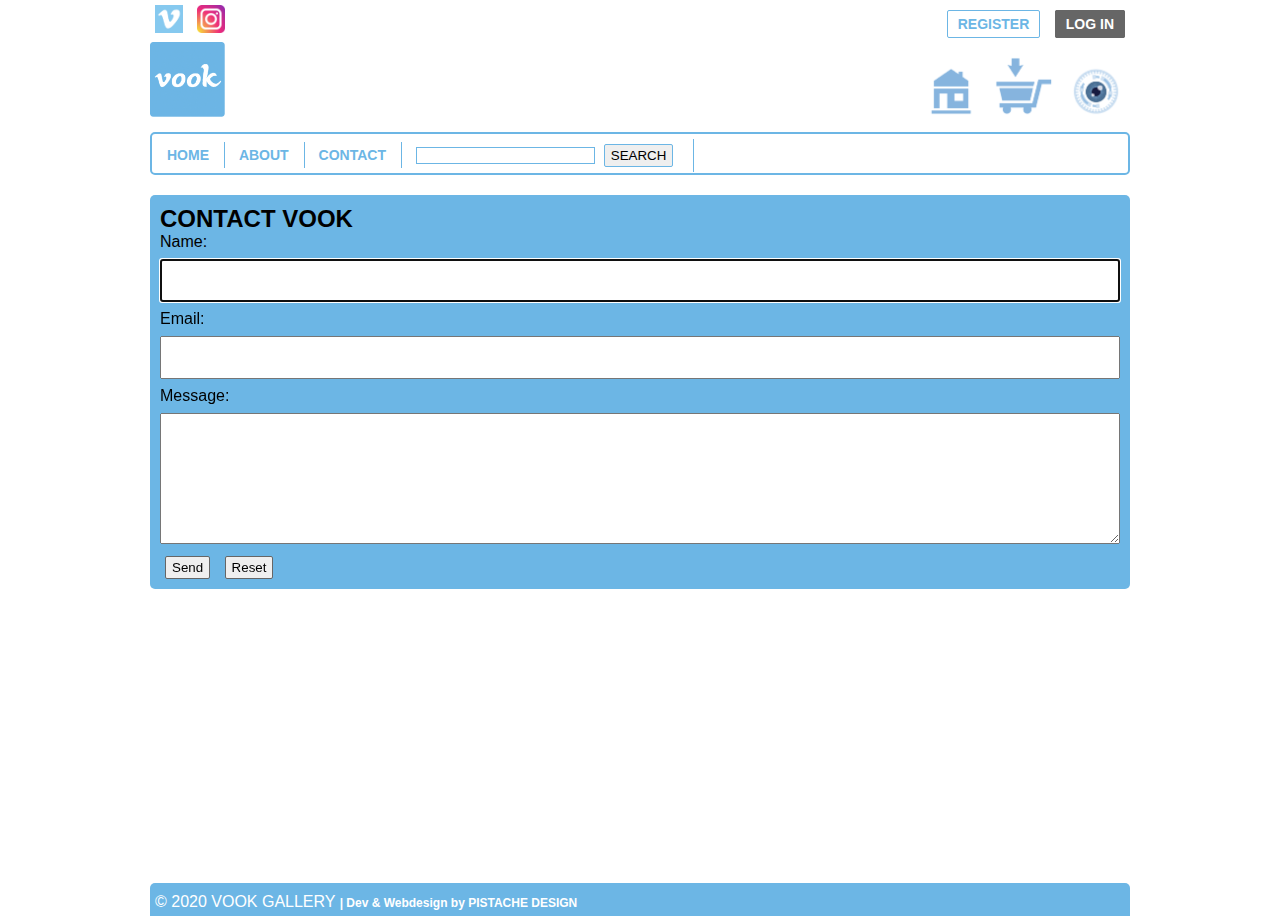
<file: VookWeb/contact.html>
<!DOCTYPE html>
<html lang="eng">

<head>
    <meta charset="UTF-8">
    <meta name="author" content="anahi reig mendoza">
    <meta name="description" content="vook gallerie">
    <meta name="viewport" content="width=device-width, initial-scale=1.0">
    <title>vook</title>
    <link rel="stylesheet" href="vook.css">
    <style>

        input[type=text], input[type=email], #mensaje {
            width: 100%;
            padding: 12px 20px;
            margin: 8px 0;
            box-sizing: border-box;
        }

        .contact-container {
            border-radius: 5px;
	        height: 100%;
            padding: 10px;
            margin-top: 20px;
            margin-bottom: 20px;
            text-align: left;
            background:  #6CB6E5;
        }

    </style>
</head>

<body>

    <header>
        <div id="topbar">
            <a href="https://www.vimeo.com"><img src="img/logo_vimeo.png" alt="logo_vimeo_rrss" width="28" height="28" style="padding:5px"/></a>
            <a href="https://www.instagram.com"><img src="img/logo_instagram.png" alt="logo_instagram" width="28" height="28" style="padding:5px"/></a>
            <div id="user-button">
                <a id="registry" href="register.html">REGISTER</a>
                <a id="login" href="login.html">LOG IN</a>
            </div>
        </div>
        <a id="logo-header" href="#"><img src="img/vook_logo.png" width="75" height="75"></a>
        <div id="user-panel">
            <a id="shop-location" href="shop_location.html"><img src="img/shop_location.png" alt="Shop location" width="68" height="68"></a>
            <a id="shop-card" href="shop_card.html"><img src="img/shop_card.png" alt="Shop Card" width="68" height="68"></a>
            <a id="account" href="account.html"><img src="img/account.png" alt="Account" width="68" height="68"></a>
        </div>    
    </header>

    <nav>
        <ul>
            <li><a href="index.html">HOME</a></li>
            <li><a href="about.html">ABOUT</a></li>
            <li><a href="contact.html">CONTACT</a></li>
            <li><input list="search">
                <datalist id="search">
                    <option>VOOK 1</option>
                    <option>VOOK 2</option>
                    <option>VOOK 3</option>
                    <option>VOOK 4</option>
                </datalist>
                <button type="submit">SEARCH</button>
            </li>
        </ul>
    </nav>

    <section>
        <article>
            <div class="contact-container">
                <h2>CONTACT VOOK</h2>
                <form id="contacto" action="mailto:anahireig@gmail.com" method="POST" autocomplete="off">
                    <div>
                        <label>Name:</label><br>
                        <input type="text" id="nombre" name="nombre" size="20" required autofocus><br>
                     </div>
    
                    <div>
                        <label>Email:</label><br>
                        <input type="email" id="correo" name="correo" size="20" required><br>
                    </div>
    
                    <div>
                        <label>Message:</label><br>
                        <textarea id="mensaje" name="mensaje" rows="7" cols="30" required></textarea><br>
                    </div>
    
                    <input id="enviar" type="submit" value="Send">
                    <input type="reset" value="Reset">
                </form>
            </div>
        </article>
        <aside>
            <iframe style="float: center; margin-bottom: 20px; border-radius: 5px" src="https://www.google.com/maps/embed?pb=!1m18!1m12!1m3!1d95777.5288157847!2d2.0787279470992464!3d41.39476881460054!2m3!1f0!2f0!3f0!3m2!1i1024!2i768!4f13.1!3m3!1m2!1s0x12a49816718e30e5%3A0x44b0fb3d4f47660a!2sBarcelona!5e0!3m2!1ses!2ses!4v1587676165612!5m2!1ses!2ses" width="980" height="250" frameborder="0" style="border:0;" allowfullscreen="" aria-hidden="false" tabindex="0"></iframe>
        </aside>
    </section>

    <footer>
        <p>&#169; 2020 VOOK GALLERY <a id="webdesigner-footer" href="http://wwww.pistachedesign.com">| Dev & Webdesign by PISTACHE DESIGN</a></p>
    </footer>

</body>

</html>
</file>
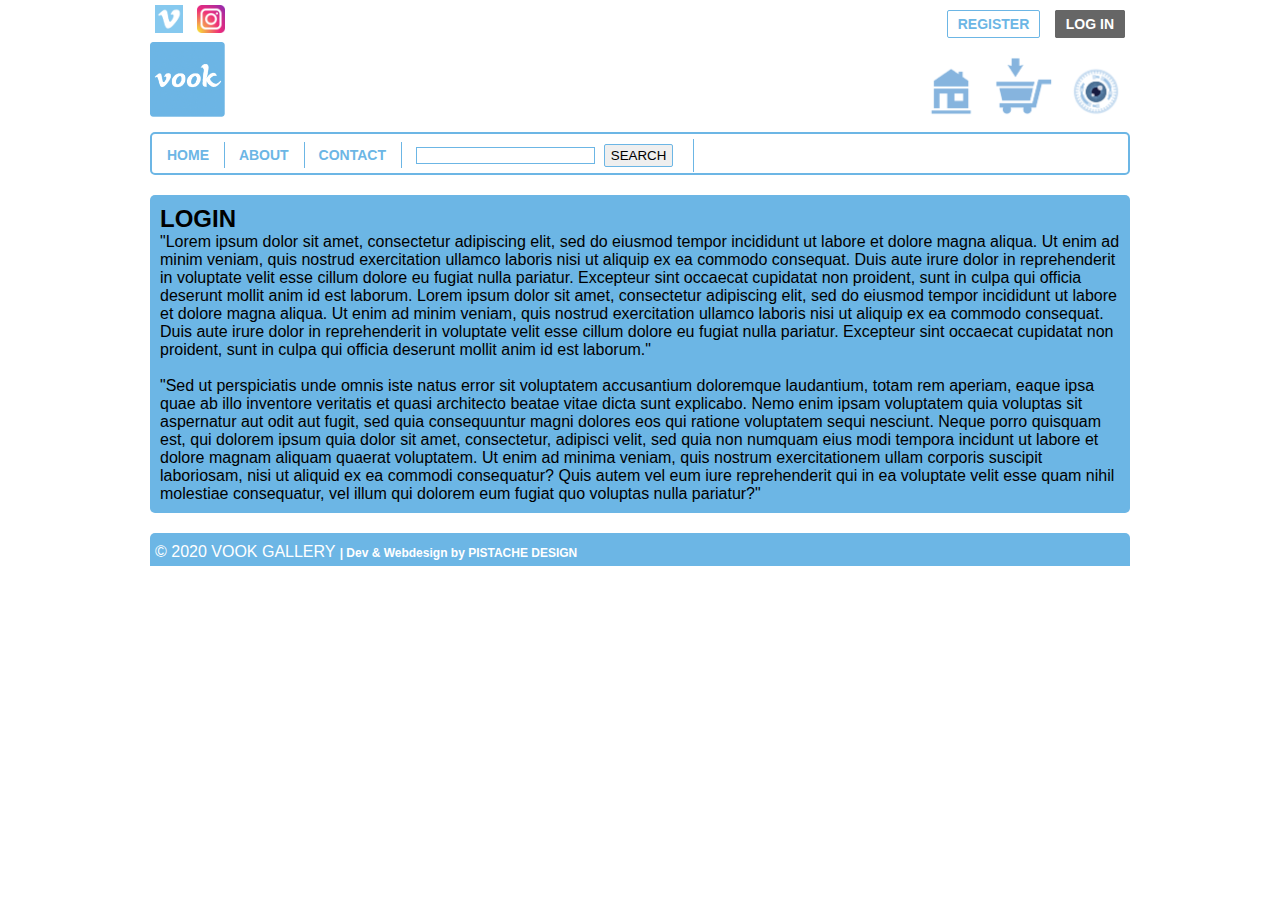
<file: VookWeb/login.html>
<!DOCTYPE html>
<html lang="eng">

<head>
    <meta charset="UTF-8">
    <meta name="author" content="anahi reig mendoza">
    <meta name="description" content="vook gallerie">
    <meta name="viewport" content="width=device-width, initial-scale=1.0">
    <title>vook</title>
    <link rel="stylesheet" href="vook.css">
    <style>
        .about-container {
            border-radius: 5px;
	        height: 100%;
            padding: 10px;
            margin-top: 20px;
            margin-bottom: 20px;
            text-align: left;
            background:  #6CB6E5;
        }
    </style>
</head>

<body>

    <header>
        <div id="topbar">
            <a href="https://www.vimeo.com"><img src="img/logo_vimeo.png" alt="logo_vimeo_rrss" width="28" height="28" style="padding:5px"/></a>
            <a href="https://www.instagram.com"><img src="img/logo_instagram.png" alt="logo_instagram" width="28" height="28" style="padding:5px"/></a>
            <div id="user-button">
                <a id="registry" href="register.html">REGISTER</a>
                <a id="login" href="login.html">LOG IN</a>
            </div>
        </div>
        <a id="logo-header" href="#"><img src="img/vook_logo.png" width="75" height="75"></a>
        <div id="user-panel">
            <a id="shop-location" href="shop_location.html"><img src="img/shop_location.png" alt="Shop location" width="68" height="68"></a>
            <a id="shop-card" href="shop_card.html"><img src="img/shop_card.png" alt="Shop Card" width="68" height="68"></a>
            <a id="account" href="account.html"><img src="img/account.png" alt="Account" width="68" height="68"></a>
        </div>    
    </header>

    <nav>
        <ul>
            <li><a href="index.html">HOME</a></li>
            <li><a href="about.html">ABOUT</a></li>
            <li><a href="contact.html">CONTACT</a></li>
            <li><input list="search">
                <datalist id="search">
                    <option>VOOK 1</option>
                    <option>VOOK 2</option>
                    <option>VOOK 3</option>
                    <option>VOOK 4</option>
                </datalist>
                <button type="submit">SEARCH</button>
            </li>
        </ul>
    </nav>

    <section>
        <article>
            <div class="about-container">
                <h2>LOGIN</h2>
                <p>"Lorem ipsum dolor sit amet, consectetur adipiscing elit, sed do eiusmod tempor incididunt ut labore et dolore magna aliqua. Ut enim ad minim veniam, quis nostrud exercitation ullamco laboris nisi ut aliquip ex ea commodo consequat. Duis aute irure dolor in reprehenderit in voluptate velit esse cillum dolore eu fugiat nulla pariatur. Excepteur sint occaecat cupidatat non proident, sunt in culpa qui officia deserunt mollit anim id est laborum. Lorem ipsum dolor sit amet, consectetur adipiscing elit, sed do eiusmod tempor incididunt ut labore et dolore magna aliqua. Ut enim ad minim veniam, quis nostrud exercitation ullamco laboris nisi ut aliquip ex ea commodo consequat. Duis aute irure dolor in reprehenderit in voluptate velit esse cillum dolore eu fugiat nulla pariatur. Excepteur sint occaecat cupidatat non proident, sunt in culpa qui officia deserunt mollit anim id est laborum."<br><br>"Sed ut perspiciatis unde omnis iste natus error sit voluptatem accusantium doloremque laudantium, totam rem aperiam, eaque ipsa quae ab illo inventore veritatis et quasi architecto beatae vitae dicta sunt explicabo. Nemo enim ipsam voluptatem quia voluptas sit aspernatur aut odit aut fugit, sed quia consequuntur magni dolores eos qui ratione voluptatem sequi nesciunt. Neque porro quisquam est, qui dolorem ipsum quia dolor sit amet, consectetur, adipisci velit, sed quia non numquam eius modi tempora incidunt ut labore et dolore magnam aliquam quaerat voluptatem. Ut enim ad minima veniam, quis nostrum exercitationem ullam corporis suscipit laboriosam, nisi ut aliquid ex ea commodi consequatur? Quis autem vel eum iure reprehenderit qui in ea voluptate velit esse quam nihil molestiae consequatur, vel illum qui dolorem eum fugiat quo voluptas nulla pariatur?"</p>
            </div>
        </article>
    </section>

    <footer>
        <p>&#169; 2020 VOOK GALLERY <a id="webdesigner-footer" href="http://wwww.pistachedesign.com">| Dev & Webdesign by PISTACHE DESIGN</a></p>
    </footer>

</body>

</html>
</file>
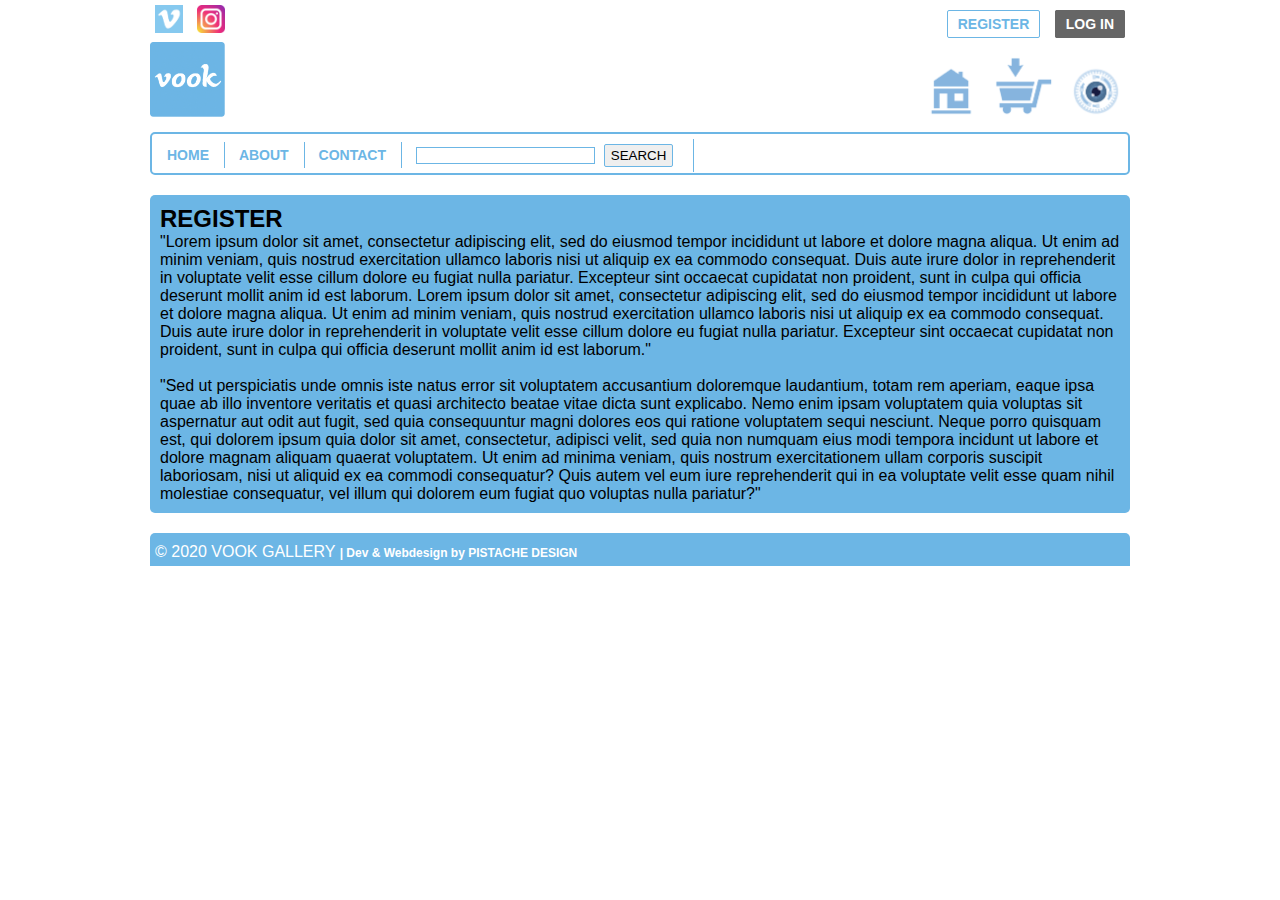
<file: VookWeb/register.html>
<!DOCTYPE html>
<html lang="eng">

<head>
    <meta charset="UTF-8">
    <meta name="author" content="anahi reig mendoza">
    <meta name="description" content="vook gallerie">
    <meta name="viewport" content="width=device-width, initial-scale=1.0">
    <title>vook</title>
    <link rel="stylesheet" href="vook.css">
    <style>
        .about-container {
            border-radius: 5px;
	        height: 100%;
            padding: 10px;
            margin-top: 20px;
            margin-bottom: 20px;
            text-align: left;
            background:  #6CB6E5;
        }
    </style>
</head>

<body>

    <header>
        <div id="topbar">
            <a href="https://www.vimeo.com"><img src="img/logo_vimeo.png" alt="logo_vimeo_rrss" width="28" height="28" style="padding:5px"/></a>
            <a href="https://www.instagram.com"><img src="img/logo_instagram.png" alt="logo_instagram" width="28" height="28" style="padding:5px"/></a>
            <div id="user-button">
                <a id="registry" href="register.html">REGISTER</a>
                <a id="login" href="login.html">LOG IN</a>
            </div>
        </div>
        <a id="logo-header" href="#"><img src="img/vook_logo.png" width="75" height="75"></a>
        <div id="user-panel">
            <a id="shop-location" href="shop_location.html"><img src="img/shop_location.png" alt="Shop location" width="68" height="68"></a>
            <a id="shop-card" href="shop_card.html"><img src="img/shop_card.png" alt="Shop Card" width="68" height="68"></a>
            <a id="account" href="account.html"><img src="img/account.png" alt="Account" width="68" height="68"></a>
        </div>    
    </header>

    <nav>
        <ul>
            <li><a href="index.html">HOME</a></li>
            <li><a href="about.html">ABOUT</a></li>
            <li><a href="contact.html">CONTACT</a></li>
            <li><input list="search">
                <datalist id="search">
                    <option>VOOK 1</option>
                    <option>VOOK 2</option>
                    <option>VOOK 3</option>
                    <option>VOOK 4</option>
                </datalist>
                <button type="submit">SEARCH</button>
            </li>
        </ul>
    </nav>

    <section>
        <article>
            <div class="about-container">
                <h2>REGISTER</h2>
                <p>"Lorem ipsum dolor sit amet, consectetur adipiscing elit, sed do eiusmod tempor incididunt ut labore et dolore magna aliqua. Ut enim ad minim veniam, quis nostrud exercitation ullamco laboris nisi ut aliquip ex ea commodo consequat. Duis aute irure dolor in reprehenderit in voluptate velit esse cillum dolore eu fugiat nulla pariatur. Excepteur sint occaecat cupidatat non proident, sunt in culpa qui officia deserunt mollit anim id est laborum. Lorem ipsum dolor sit amet, consectetur adipiscing elit, sed do eiusmod tempor incididunt ut labore et dolore magna aliqua. Ut enim ad minim veniam, quis nostrud exercitation ullamco laboris nisi ut aliquip ex ea commodo consequat. Duis aute irure dolor in reprehenderit in voluptate velit esse cillum dolore eu fugiat nulla pariatur. Excepteur sint occaecat cupidatat non proident, sunt in culpa qui officia deserunt mollit anim id est laborum."<br><br>"Sed ut perspiciatis unde omnis iste natus error sit voluptatem accusantium doloremque laudantium, totam rem aperiam, eaque ipsa quae ab illo inventore veritatis et quasi architecto beatae vitae dicta sunt explicabo. Nemo enim ipsam voluptatem quia voluptas sit aspernatur aut odit aut fugit, sed quia consequuntur magni dolores eos qui ratione voluptatem sequi nesciunt. Neque porro quisquam est, qui dolorem ipsum quia dolor sit amet, consectetur, adipisci velit, sed quia non numquam eius modi tempora incidunt ut labore et dolore magnam aliquam quaerat voluptatem. Ut enim ad minima veniam, quis nostrum exercitationem ullam corporis suscipit laboriosam, nisi ut aliquid ex ea commodi consequatur? Quis autem vel eum iure reprehenderit qui in ea voluptate velit esse quam nihil molestiae consequatur, vel illum qui dolorem eum fugiat quo voluptas nulla pariatur?"</p>
            </div>
        </article>
    </section>

    <footer>
        <p>&#169; 2020 VOOK GALLERY <a id="webdesigner-footer" href="http://wwww.pistachedesign.com">| Dev & Webdesign by PISTACHE DESIGN</a></p>
    </footer>

</body>

</html>
</file>
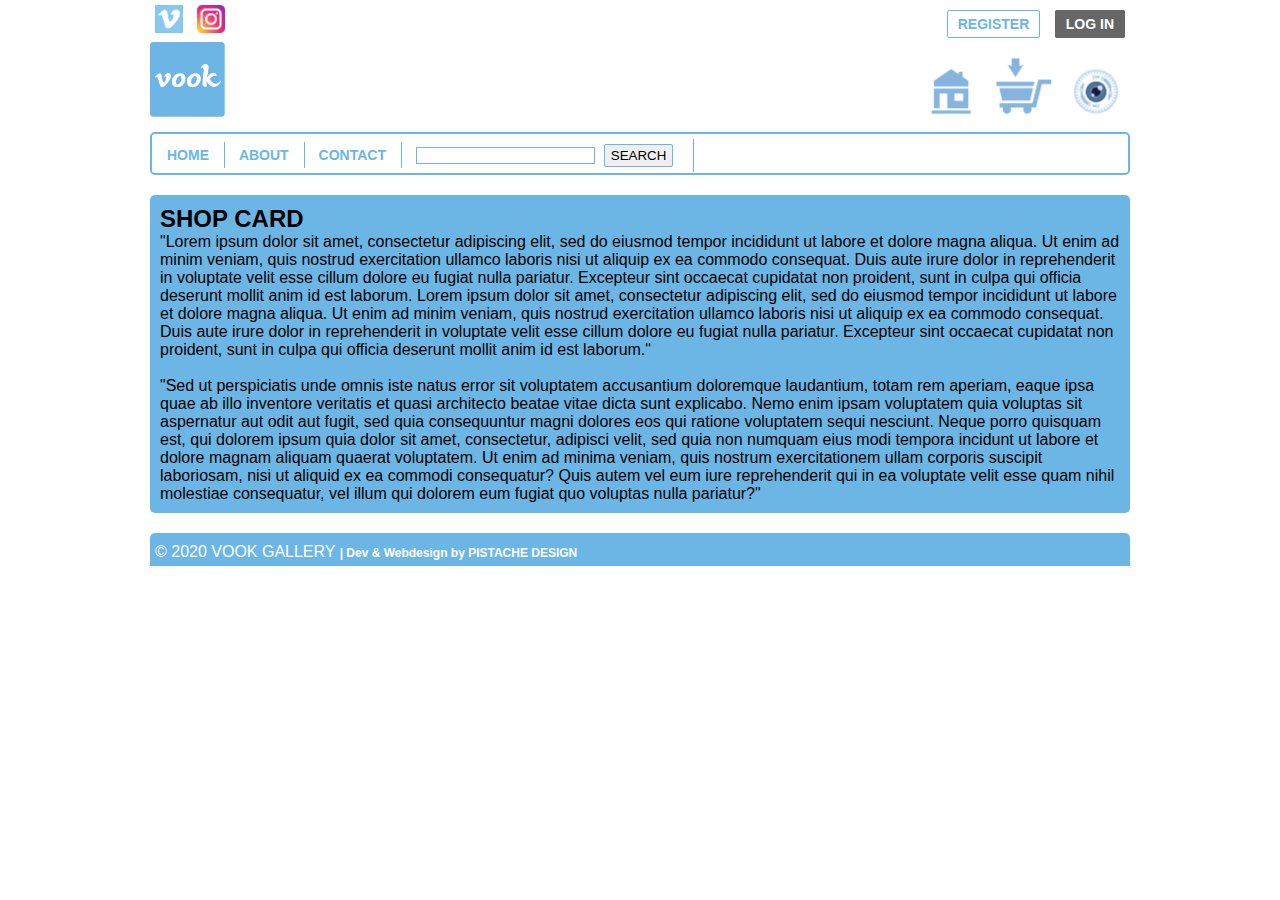
<file: VookWeb/shop_card.html>
<!DOCTYPE html>
<html lang="eng">

<head>
    <meta charset="UTF-8">
    <meta name="author" content="anahi reig mendoza">
    <meta name="description" content="vook gallerie">
    <meta name="viewport" content="width=device-width, initial-scale=1.0">
    <title>vook</title>
    <link rel="stylesheet" href="vook.css">
    <style>
        .about-container {
            border-radius: 5px;
	        height: 100%;
            padding: 10px;
            margin-top: 20px;
            margin-bottom: 20px;
            text-align: left;
            background:  #6CB6E5;
        }
    </style>
</head>

<body>

    <header>
        <div id="topbar">
            <a href="https://www.vimeo.com"><img src="img/logo_vimeo.png" alt="logo_vimeo_rrss" width="28" height="28" style="padding:5px"/></a>
            <a href="https://www.instagram.com"><img src="img/logo_instagram.png" alt="logo_instagram" width="28" height="28" style="padding:5px"/></a>
            <div id="user-button">
                <a id="registry" href="register.html">REGISTER</a>
                <a id="login" href="login.html">LOG IN</a>
            </div>
        </div>
        <a id="logo-header" href="#"><img src="img/vook_logo.png" width="75" height="75"></a>
        <div id="user-panel">
            <a id="shop-location" href="shop_location.html"><img src="img/shop_location.png" alt="Shop location" width="68" height="68"></a>
            <a id="shop-card" href="shop_card.html"><img src="img/shop_card.png" alt="Shop Card" width="68" height="68"></a>
            <a id="account" href="account.html"><img src="img/account.png" alt="Account" width="68" height="68"></a>
        </div>    
    </header>

    <nav>
        <ul>
            <li><a href="index.html">HOME</a></li>
            <li><a href="about.html">ABOUT</a></li>
            <li><a href="contact.html">CONTACT</a></li>
            <li><input list="search">
                <datalist id="search">
                    <option>VOOK 1</option>
                    <option>VOOK 2</option>
                    <option>VOOK 3</option>
                    <option>VOOK 4</option>
                </datalist>
                <button type="submit">SEARCH</button>
            </li>
        </ul>
    </nav>

    <section>
        <article>
            <div class="about-container">
                <h2>SHOP CARD</h2>
                <p>"Lorem ipsum dolor sit amet, consectetur adipiscing elit, sed do eiusmod tempor incididunt ut labore et dolore magna aliqua. Ut enim ad minim veniam, quis nostrud exercitation ullamco laboris nisi ut aliquip ex ea commodo consequat. Duis aute irure dolor in reprehenderit in voluptate velit esse cillum dolore eu fugiat nulla pariatur. Excepteur sint occaecat cupidatat non proident, sunt in culpa qui officia deserunt mollit anim id est laborum. Lorem ipsum dolor sit amet, consectetur adipiscing elit, sed do eiusmod tempor incididunt ut labore et dolore magna aliqua. Ut enim ad minim veniam, quis nostrud exercitation ullamco laboris nisi ut aliquip ex ea commodo consequat. Duis aute irure dolor in reprehenderit in voluptate velit esse cillum dolore eu fugiat nulla pariatur. Excepteur sint occaecat cupidatat non proident, sunt in culpa qui officia deserunt mollit anim id est laborum."<br><br>"Sed ut perspiciatis unde omnis iste natus error sit voluptatem accusantium doloremque laudantium, totam rem aperiam, eaque ipsa quae ab illo inventore veritatis et quasi architecto beatae vitae dicta sunt explicabo. Nemo enim ipsam voluptatem quia voluptas sit aspernatur aut odit aut fugit, sed quia consequuntur magni dolores eos qui ratione voluptatem sequi nesciunt. Neque porro quisquam est, qui dolorem ipsum quia dolor sit amet, consectetur, adipisci velit, sed quia non numquam eius modi tempora incidunt ut labore et dolore magnam aliquam quaerat voluptatem. Ut enim ad minima veniam, quis nostrum exercitationem ullam corporis suscipit laboriosam, nisi ut aliquid ex ea commodi consequatur? Quis autem vel eum iure reprehenderit qui in ea voluptate velit esse quam nihil molestiae consequatur, vel illum qui dolorem eum fugiat quo voluptas nulla pariatur?"</p>
            </div>
        </article>
    </section>

    <footer>
        <p>&#169; 2020 VOOK GALLERY <a id="webdesigner-footer" href="http://wwww.pistachedesign.com">| Dev & Webdesign by PISTACHE DESIGN</a></p>
    </footer>

</body>

</html>
</file>
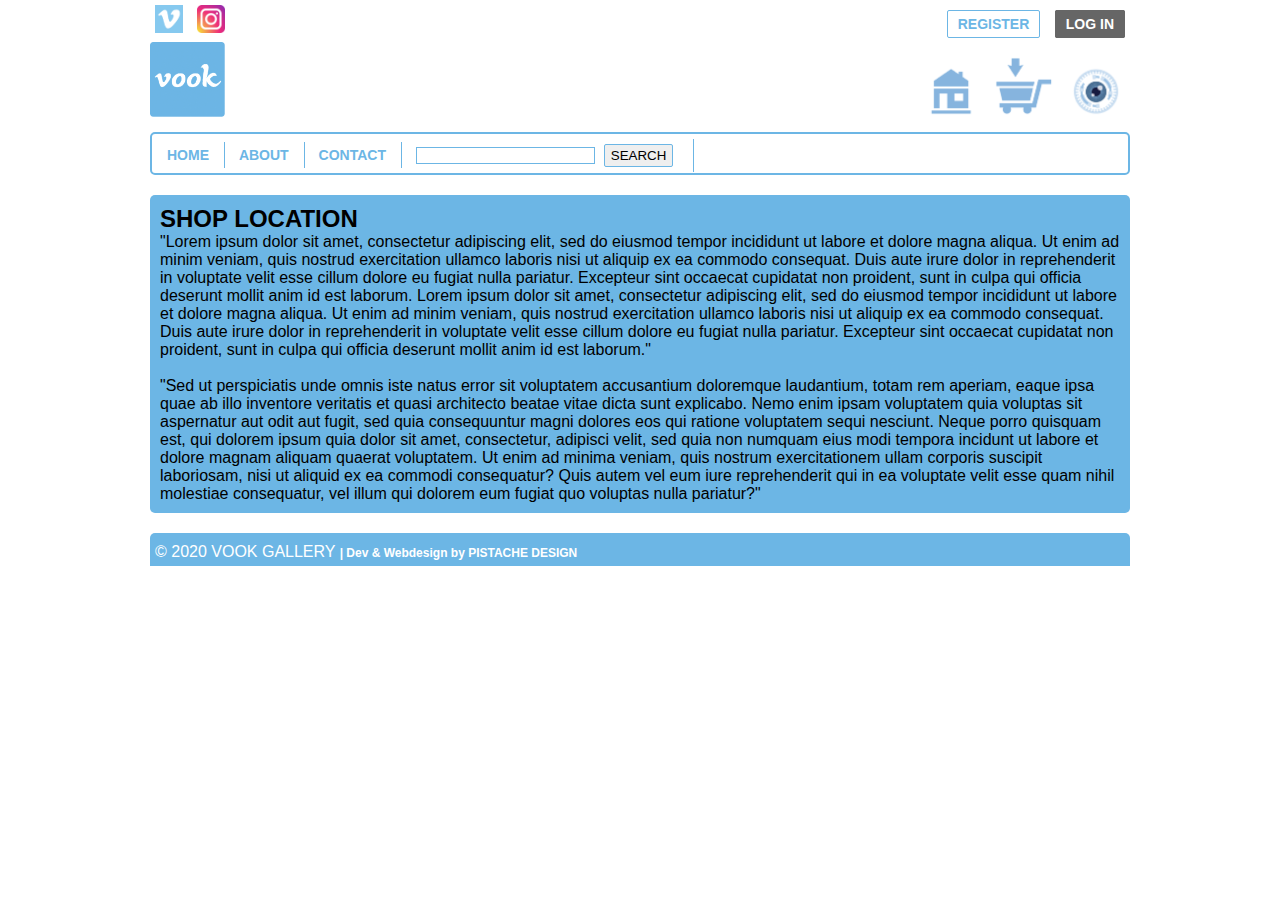
<file: VookWeb/shop_location.html>
<!DOCTYPE html>
<html lang="eng">

<head>
    <meta charset="UTF-8">
    <meta name="author" content="anahi reig mendoza">
    <meta name="description" content="vook gallerie">
    <meta name="viewport" content="width=device-width, initial-scale=1.0">
    <title>vook</title>
    <link rel="stylesheet" href="vook.css">
    <style>
        .about-container {
            border-radius: 5px;
	        height: 100%;
            padding: 10px;
            margin-top: 20px;
            margin-bottom: 20px;
            text-align: left;
            background:  #6CB6E5;
        }
    </style>
</head>

<body>

    <header>
        <div id="topbar">
            <a href="https://www.vimeo.com"><img src="img/logo_vimeo.png" alt="logo_vimeo_rrss" width="28" height="28" style="padding:5px"/></a>
            <a href="https://www.instagram.com"><img src="img/logo_instagram.png" alt="logo_instagram" width="28" height="28" style="padding:5px"/></a>
            <div id="user-button">
                <a id="registry" href="register.html">REGISTER</a>
                <a id="login" href="login.html">LOG IN</a>
            </div>
        </div>
        <a id="logo-header" href="#"><img src="img/vook_logo.png" width="75" height="75"></a>
        <div id="user-panel">
            <a id="shop-location" href="shop_location.html"><img src="img/shop_location.png" alt="Shop location" width="68" height="68"></a>
            <a id="shop-card" href="shop_card.html"><img src="img/shop_card.png" alt="Shop Card" width="68" height="68"></a>
            <a id="account" href="account.html"><img src="img/account.png" alt="Account" width="68" height="68"></a>
        </div>    
    </header>

    <nav>
        <ul>
            <li><a href="index.html">HOME</a></li>
            <li><a href="about.html">ABOUT</a></li>
            <li><a href="contact.html">CONTACT</a></li>
            <li><input list="search">
                <datalist id="search">
                    <option>VOOK 1</option>
                    <option>VOOK 2</option>
                    <option>VOOK 3</option>
                    <option>VOOK 4</option>
                </datalist>
                <button type="submit">SEARCH</button>
            </li>
        </ul>
    </nav>

    <section>
        <article>
            <div class="about-container">
                <h2>SHOP LOCATION</h2>
                <p>"Lorem ipsum dolor sit amet, consectetur adipiscing elit, sed do eiusmod tempor incididunt ut labore et dolore magna aliqua. Ut enim ad minim veniam, quis nostrud exercitation ullamco laboris nisi ut aliquip ex ea commodo consequat. Duis aute irure dolor in reprehenderit in voluptate velit esse cillum dolore eu fugiat nulla pariatur. Excepteur sint occaecat cupidatat non proident, sunt in culpa qui officia deserunt mollit anim id est laborum. Lorem ipsum dolor sit amet, consectetur adipiscing elit, sed do eiusmod tempor incididunt ut labore et dolore magna aliqua. Ut enim ad minim veniam, quis nostrud exercitation ullamco laboris nisi ut aliquip ex ea commodo consequat. Duis aute irure dolor in reprehenderit in voluptate velit esse cillum dolore eu fugiat nulla pariatur. Excepteur sint occaecat cupidatat non proident, sunt in culpa qui officia deserunt mollit anim id est laborum."<br><br>"Sed ut perspiciatis unde omnis iste natus error sit voluptatem accusantium doloremque laudantium, totam rem aperiam, eaque ipsa quae ab illo inventore veritatis et quasi architecto beatae vitae dicta sunt explicabo. Nemo enim ipsam voluptatem quia voluptas sit aspernatur aut odit aut fugit, sed quia consequuntur magni dolores eos qui ratione voluptatem sequi nesciunt. Neque porro quisquam est, qui dolorem ipsum quia dolor sit amet, consectetur, adipisci velit, sed quia non numquam eius modi tempora incidunt ut labore et dolore magnam aliquam quaerat voluptatem. Ut enim ad minima veniam, quis nostrum exercitationem ullam corporis suscipit laboriosam, nisi ut aliquid ex ea commodi consequatur? Quis autem vel eum iure reprehenderit qui in ea voluptate velit esse quam nihil molestiae consequatur, vel illum qui dolorem eum fugiat quo voluptas nulla pariatur?"</p>
            </div>
        </article>
    </section>

    <footer>
        <p>&#169; 2020 VOOK GALLERY <a id="webdesigner-footer" href="http://wwww.pistachedesign.com">| Dev & Webdesign by PISTACHE DESIGN</a></p>
    </footer>

</body>

</html>
</file>
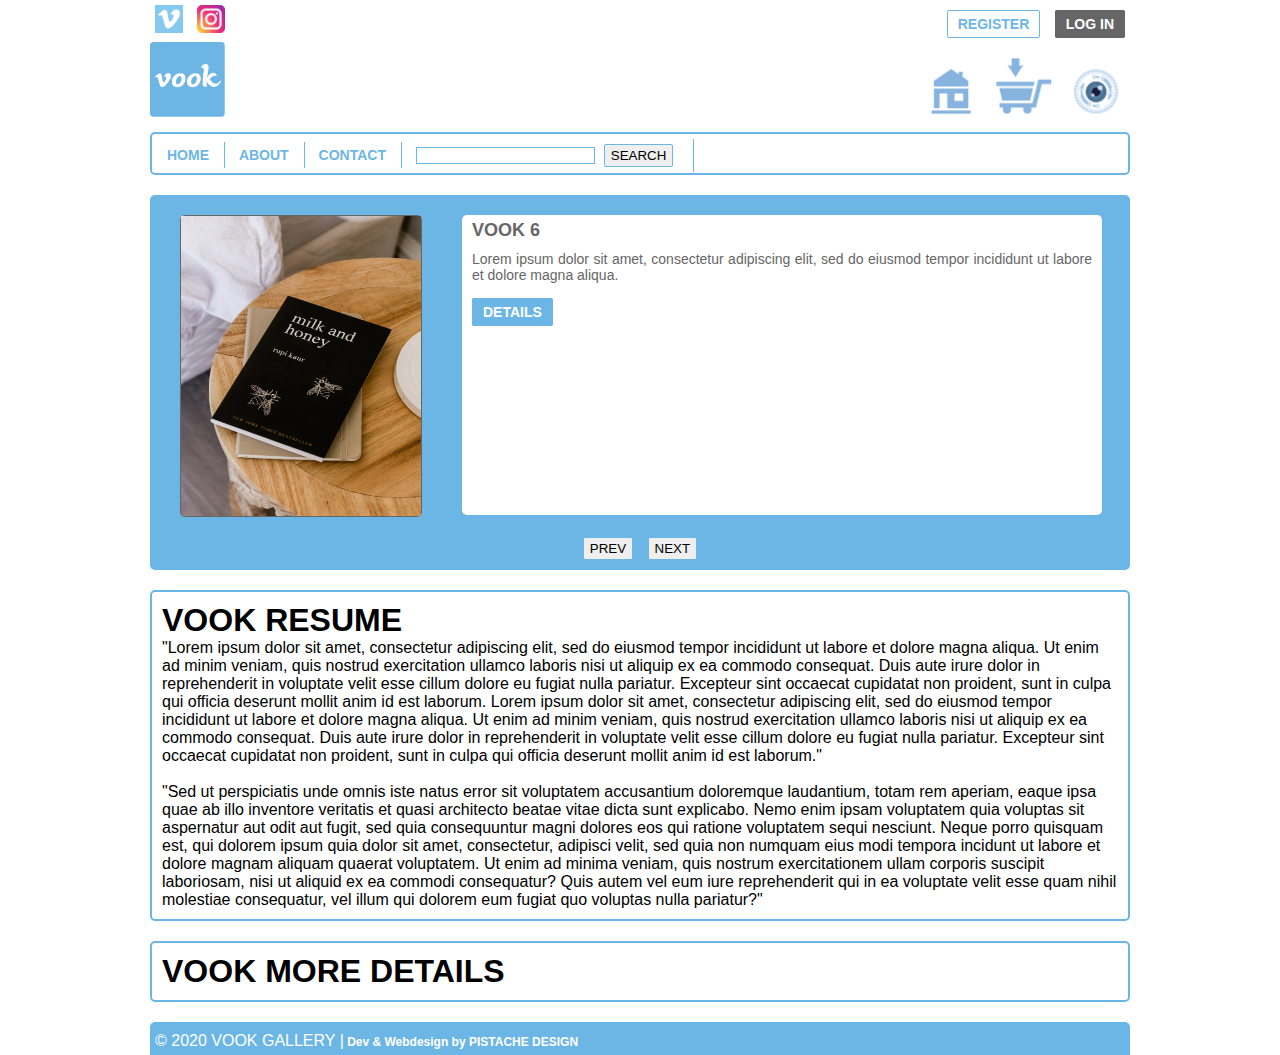
<file: VookWeb/vook1.html>
<!DOCTYPE html>
<html lang="eng">

<head>
    <meta charset="UTF-8">
    <meta name="author" content="anahi reig mendoza">
    <meta name="description" content="vook gallerie">
    <meta name="viewport" content="width=device-width, initial-scale=1.0">
    <title>vook</title>
    <link rel="stylesheet" href="vook_details.css">
</head>

<body>

    <header>
        <div id="topbar">
            <a href="https://www.vimeo.com"><img src="img/logo_vimeo.png" alt="logo_vimeo_rrss" width="28" height="28" style="padding:5px"/></a>
            <a href="https://www.instagram.com"><img src="img/logo_instagram.png" alt="logo_instagram" width="28" height="28" style="padding:5px"/></a>
            <div id="user-button">
                <a id="registry" href="register.html">REGISTER</a>
                <a id="login" href="login.html">LOG IN</a>
            </div>
        </div>
        <a id="logo-header" href="#"><img src="img/vook_logo.png" width="75" height="75"></a>
        <div id="user-panel">
            <a id="shop-location" href="shop_location.html"><img src="img/shop_location.png" alt="Shop location" width="68" height="68"></a>
            <a id="shop-card" href="shop_card.html"><img src="img/shop_card.png" alt="Shop Card" width="68" height="68"></a>
            <a id="account" href="account.html"><img src="img/account.png" alt="Account" width="68" height="68"></a>
        </div>    
    </header>

    <nav>
        <ul>
            <li><a href="index.html">HOME</a></li>
            <li><a href="about.html">ABOUT</a></li>
            <li><a href="contact.html">CONTACT</a></li>
            <li><input list="search">
                <datalist id="search">
                    <option>VOOK 1</option>
                    <option>VOOK 2</option>
                    <option>VOOK 3</option>
                    <option>VOOK 4</option>
                </datalist>
                <button type="submit">SEARCH</button>
            </li>
        </ul>
    </nav>

    <section>
        <article>
            <div class="vook-detail-container">
                <div class="row">
                    <div class="col-sm-4">
                        <aside>
                            <img src="img/unsplash/sincerely-media-CXYPfveiuis-unsplash.jpg" width="240" height="300" frameborder="0" allow="autoplay; fullscreen" allowfullscreen></iframe>
                        </aside>
                    </div>
                    <div class="col-sm-4-detail-text">
                        <h3 class="vook-detail-title">VOOK 6</h3>
                        <p class="vook-detail-text-intro">Lorem ipsum dolor sit amet, consectetur adipiscing elit, sed do eiusmod tempor incididunt ut labore et dolore magna aliqua.</p>
                        <a class="vook-detail" href="vook6.html">DETAILS</a>
                    </div>
                </div>
                <div id="gallery-control-bar">
                    <button type="submit">PREV</button>
                    <button type="submit">NEXT</button>
                </div>
        </article>
    </section>

    <div class="vook-resume">
        <h1>VOOK RESUME</h1>
        <p>"Lorem ipsum dolor sit amet, consectetur adipiscing elit, sed do eiusmod tempor incididunt ut labore et dolore magna aliqua. Ut enim ad minim veniam, quis nostrud exercitation ullamco laboris nisi ut aliquip ex ea commodo consequat. Duis aute irure dolor in reprehenderit in voluptate velit esse cillum dolore eu fugiat nulla pariatur. Excepteur sint occaecat cupidatat non proident, sunt in culpa qui officia deserunt mollit anim id est laborum. Lorem ipsum dolor sit amet, consectetur adipiscing elit, sed do eiusmod tempor incididunt ut labore et dolore magna aliqua. Ut enim ad minim veniam, quis nostrud exercitation ullamco laboris nisi ut aliquip ex ea commodo consequat. Duis aute irure dolor in reprehenderit in voluptate velit esse cillum dolore eu fugiat nulla pariatur. Excepteur sint occaecat cupidatat non proident, sunt in culpa qui officia deserunt mollit anim id est laborum."<br><br>"Sed ut perspiciatis unde omnis iste natus error sit voluptatem accusantium doloremque laudantium, totam rem aperiam, eaque ipsa quae ab illo inventore veritatis et quasi architecto beatae vitae dicta sunt explicabo. Nemo enim ipsam voluptatem quia voluptas sit aspernatur aut odit aut fugit, sed quia consequuntur magni dolores eos qui ratione voluptatem sequi nesciunt. Neque porro quisquam est, qui dolorem ipsum quia dolor sit amet, consectetur, adipisci velit, sed quia non numquam eius modi tempora incidunt ut labore et dolore magnam aliquam quaerat voluptatem. Ut enim ad minima veniam, quis nostrum exercitationem ullam corporis suscipit laboriosam, nisi ut aliquid ex ea commodi consequatur? Quis autem vel eum iure reprehenderit qui in ea voluptate velit esse quam nihil molestiae consequatur, vel illum qui dolorem eum fugiat quo voluptas nulla pariatur?"</p>

    </div>

    <section>
        <article>
            <div class="vook-more-details">
                <h1>VOOK MORE DETAILS</h1>
            </div>
        </article>
    </section>

    <footer>
        <p>&#169; 2020 VOOK GALLERY |<a id="webdesigner-footer" href="http://wwww.pistachedesign.com"> Dev & Webdesign by PISTACHE DESIGN</a></p>
    </footer>

</body>

</html>
</file>
<file: VookWeb/vook.css>
@charset "UTF-8";
/* CSS Document */
* {
    margin: 0;
    padding: 0;
}

header, section, footer, aside, nav, article {
    display: block;
}

body {
    width: 980px;
    margin: 0px auto;
    font-family: Arial, Helvetica, sans-serif;
}

header {
    padding: 0 0 90px 0px;
}

#logo-header {
    float: left;
    text-decoration: none;
}

#user-button {
    float: right;
    margin-top: 15px;
}

#user-panel {
    float: right;
    text-decoration: none;
    margin-top: 10px;
}

a {
    color: #6CB6E5;
    text-decoration: none;
}

nav {
    font: bold 14px sans-serif;
    background-color: #fff;
    border: 2px solid #6CB6E5;
    border-radius: 5px;
    padding: 5px 5px 10px 5px;
    height: 24px; 
}

nav ul li {
    display: inline-block;
    padding: 5px 15px 5px 10px;
    border-right: 1px solid #6CB6E5;
}

nav ul li a {
    color: #6CB6E5;
    text-decoration: none;
}

input[list] {
    border: 1px solid #6CB6E5;
}

input[type=button], input[type=submit], input[type=reset] {
    font: bold 26px sans-serif black;
    border: 1px solid #666;
    border-radius: 2px;
    padding: 3px 6px 3px 6px;
    margin: 0 5px 0 5px;
}

button {
    font: bold 16px sans-serif black;
    border: 1px solid #6CB6E5;
    border-radius: 2px;
    padding: 3px 6px 3px 6px;
    margin: 0 5px 0 5px;
}

#registry {
    font: bold 14px sans-serif;
    border: 1px solid #6CB6E5;
    border-radius: 2px;
    padding: 5px 10px 5px 10px;
    margin: 5px 5px 5px 5px;
}

#login {
    font: bold 14px sans-serif;
    border: 1px solid #666;
    border-radius: 2px;
    padding: 5px 10px 5px 10px;
    margin: 5px 5px 5px 5px;
    background-color: #666;
    color: #fff;
}

.vook-gallery-container {
    border-radius: 5px;
	height: 100%;
    padding: 10px;
    margin-top: 20px;
    margin-bottom: 20px;
    text-align: center;
    background:  #6CB6E5;
}

.row {
	margin: auto;
}

.col-sm-4 {
	display: inline-block;
	margin: 10px 20px 20px 20px;
    border-radius: 5px;
	height: 300px;
    width: 240px;
    text-align: left;
    background: white;
}

.vook-title {
    font: bold 18px helvetica;
    text-align: left;
    color: #666;
    padding: 5px 10px 5px 10px;
}

.vook-text-intro {
    font: lighter 14px helvetica;
    text-align: justify;
    color: #666;
    padding: 5px 10px 5px 10px;
    margin-bottom: 15px;
}

.vook-detail {
    font: bold 14px sans-serif;
    color: #fff;
    border: 1px solid #6CB6E5;
    border-radius: 2px;
    padding: 5px 10px 5px 10px;
    margin: 15px 5px 5px 10px;
    background: #6CB6E5;
}

#gallery-control-bar {
    text-align: center;
}

.vook-loved-selection {
    border: 2px solid #6CB6E5;
    border-radius: 5px;
	height: 100%;
    padding: 10px;
    margin-top: 20px;
    margin-bottom: 20px;
    text-align: center;
}

.vook-gallery-filter {
    border: 2px solid #6CB6E5;
    border-radius: 5px;
	height: 100%;
    padding: 10px;
    margin-top: 20px;
    margin-bottom: 20px;
}

footer {
    background-color: #6CB6E5;
    width: 970px;
    margin: 0px auto;
    color: #fff;
    padding: 10px 5px 5px 5px;
    border-top-left-radius: 5px;
    border-top-right-radius: 5px;
}

#webdesigner-footer {
    font: bold 12px sans-serif;
    color: #fff;
}
</file>
<file: VookWeb/vook_details.css>
@charset "UTF-8";
/* CSS Document */
* {
    margin: 0;
    padding: 0;
}

header, section, footer, aside, nav, article {
    display: block;
}

body {
    width: 980px;
    margin: 0px auto;
    font-family: Arial, Helvetica, sans-serif;
}

header {
    padding: 0 0 90px 0px;
}

#logo-header {
    float: left;
    text-decoration: none;
}

#user-button {
    float: right;
    margin-top: 15px;
}

#user-panel {
    float: right;
    text-decoration: none;
    margin-top: 10px;
}

a {
    color: #6CB6E5;
    text-decoration: none;
}

nav {
    font: bold 14px sans-serif;
    background-color: #fff;
    border: 2px solid #6CB6E5;
    border-radius: 5px;
    padding: 5px 5px 10px 5px;
    height: 24px; 
}

nav ul li {
    display: inline-block;
    padding: 5px 15px 5px 10px;
    border-right: 1px solid #6CB6E5;
}

nav ul li a {
    color: #6CB6E5;
    text-decoration: none;
}

input[list] {
    border: 1px solid #6CB6E5;
}

input[type=button], input[type=submit], input[type=reset] {
    font: bold 26px sans-serif black;
    border: 1px solid #666;
    border-radius: 2px;
    padding: 3px 6px 3px 6px;
    margin: 0 5px 0 5px;
}

button {
    font: bold 16px sans-serif black;
    border: 1px solid #6CB6E5;
    border-radius: 2px;
    padding: 3px 6px 3px 6px;
    margin: 0 5px 0 5px;
}

#registry {
    font: bold 14px sans-serif;
    border: 1px solid #6CB6E5;
    border-radius: 2px;
    padding: 5px 10px 5px 10px;
    margin: 5px 5px 5px 5px;
}

#login {
    font: bold 14px sans-serif;
    border: 1px solid #666;
    border-radius: 2px;
    padding: 5px 10px 5px 10px;
    margin: 5px 5px 5px 5px;
    background-color: #666;
    color: #fff;
}

.vook-detail-container {
    border-radius: 5px;
	height: 100%;
    padding: 10px;
    margin-top: 20px;
    margin-bottom: 20px;
    text-align: left;
    background:  #6CB6E5;
}

.row {
    margin: auto;
    display: inline-flex;
}

.col-sm-4 {
    display: inline-block;
	margin: 10px 20px 20px 20px;
    border: 1px solid #666;
    border-radius: 5px;
	height: 300px;
    width: 240px;
    text-align: left;
}

.col-sm-4-detail-text {
    display: inline-block;
	margin: 10px 20px 20px 20px;
    border-radius: 5px;
	height: 300px;
    width: 640px;
    text-align: left;
    background: white;
}

.vook-detail-title {
    font: bold 18px helvetica;
    text-align: left;
    color: #666;
    padding: 5px 10px 5px 10px;
}

.vook-detail-text-intro {
    font: lighter 14px helvetica;
    text-align: justify;
    color: #666;
    padding: 5px 10px 5px 10px;
    margin-bottom: 15px;
}

.vook-detail {
    font: bold 14px sans-serif;
    color: #fff;
    border: 1px solid #6CB6E5;
    border-radius: 2px;
    padding: 5px 10px 5px 10px;
    margin: 15px 5px 5px 10px;
    background: #6CB6E5;
}

#gallery-control-bar {
    text-align: center;
}

.vook-resume {
    border: 2px solid #6CB6E5;
    border-radius: 5px;
	height: 100%;
    padding: 10px;
    margin-top: 20px;
    margin-bottom: 20px;
    text-align: left;
}

.vook-more-details {
    border: 2px solid #6CB6E5;
    border-radius: 5px;
	height: 100%;
    padding: 10px;
    margin-top: 20px;
    margin-bottom: 20px;
}

footer {
    background-color: #6CB6E5;
    width: 970px;
    margin: 0px auto;
    color: #fff;
    padding: 10px 5px 5px 5px;
    border-top-left-radius: 5px;
    border-top-right-radius: 5px;
}

#webdesigner-footer {
    font: bold 12px sans-serif;
    color: #fff;
}
</file>
